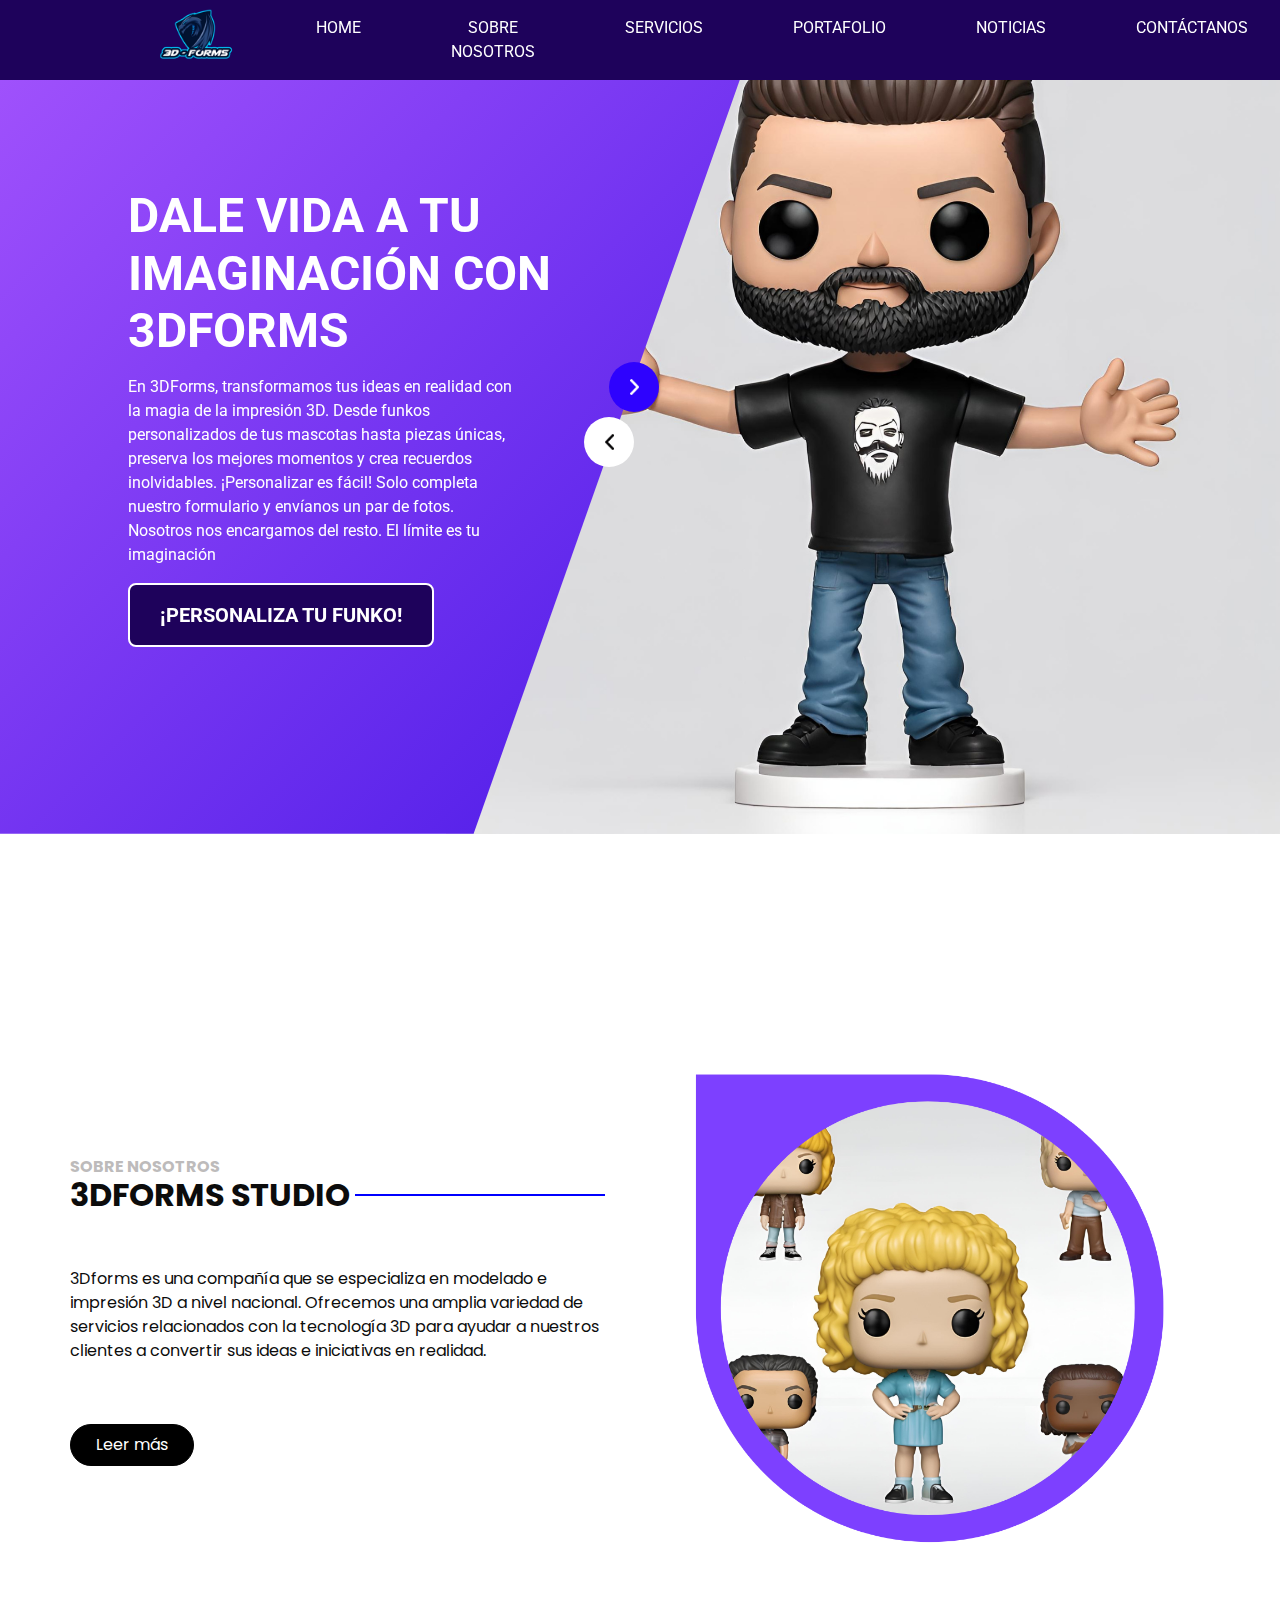
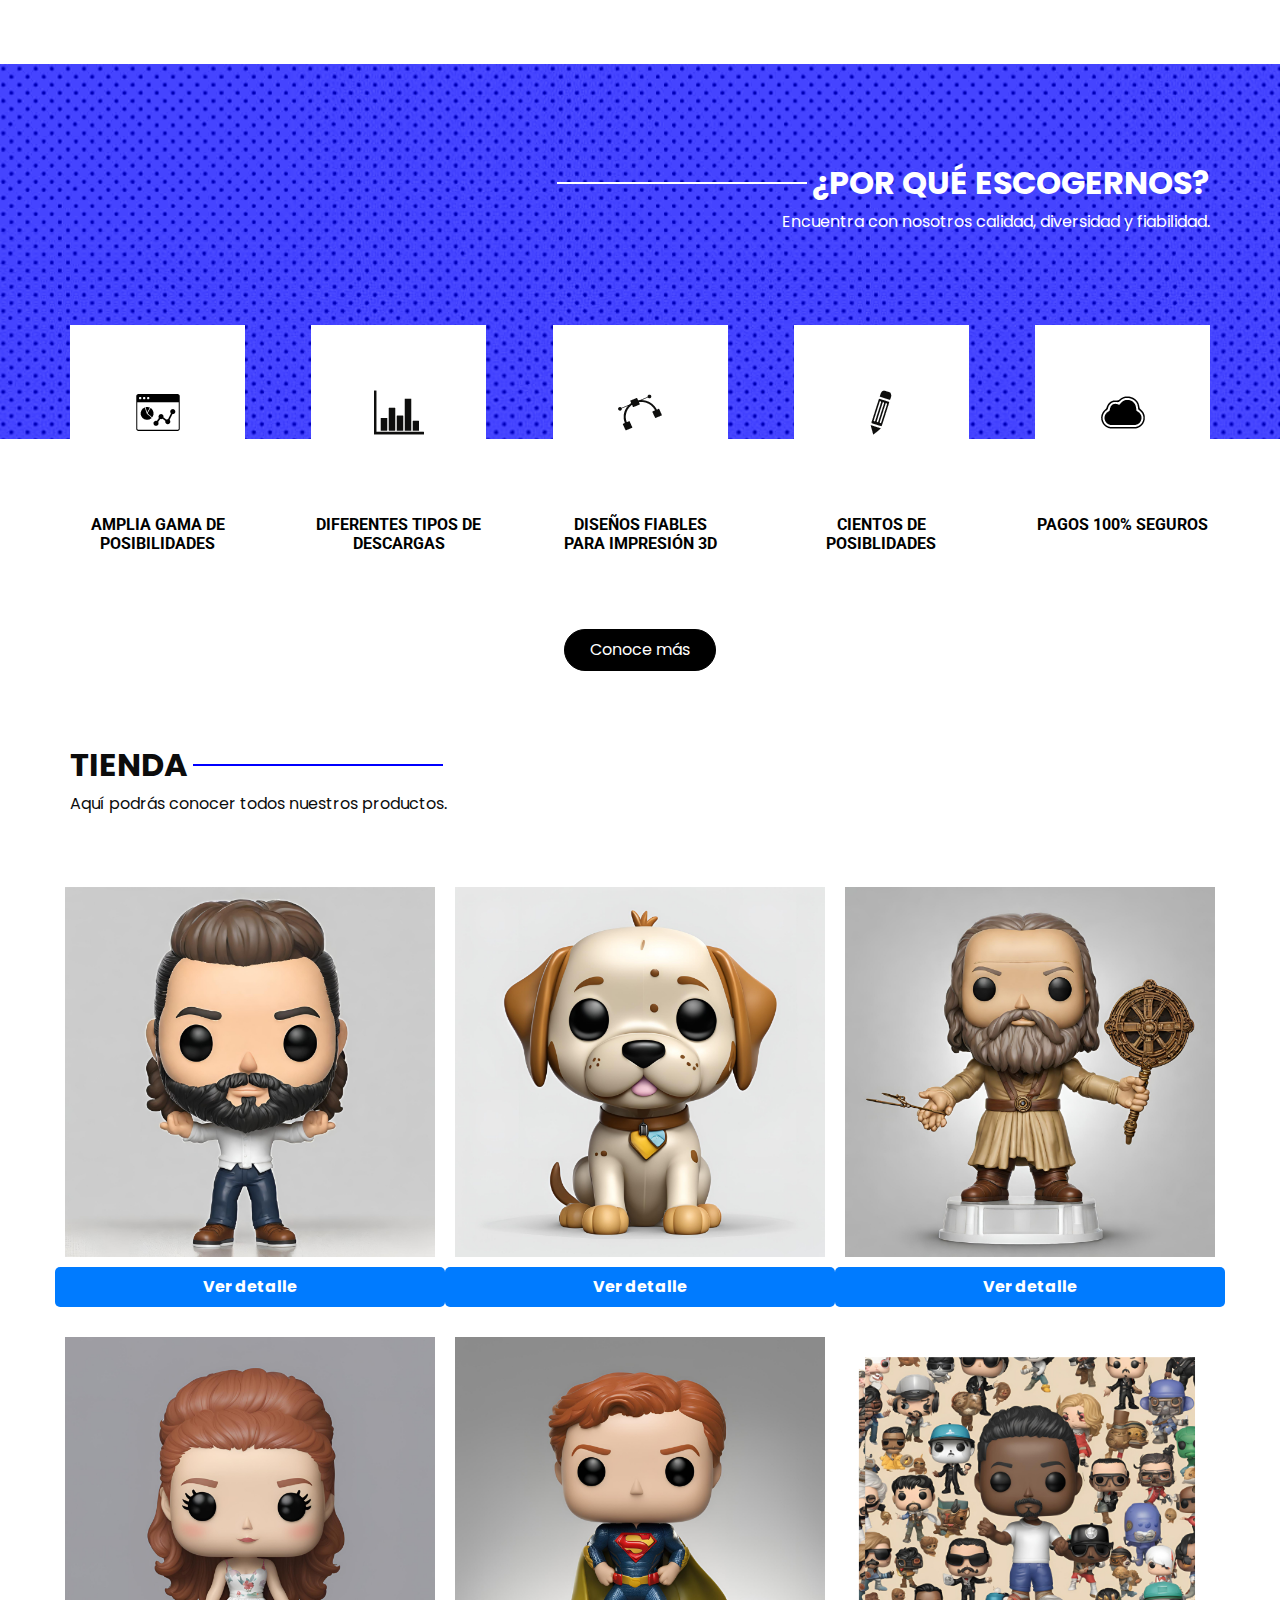
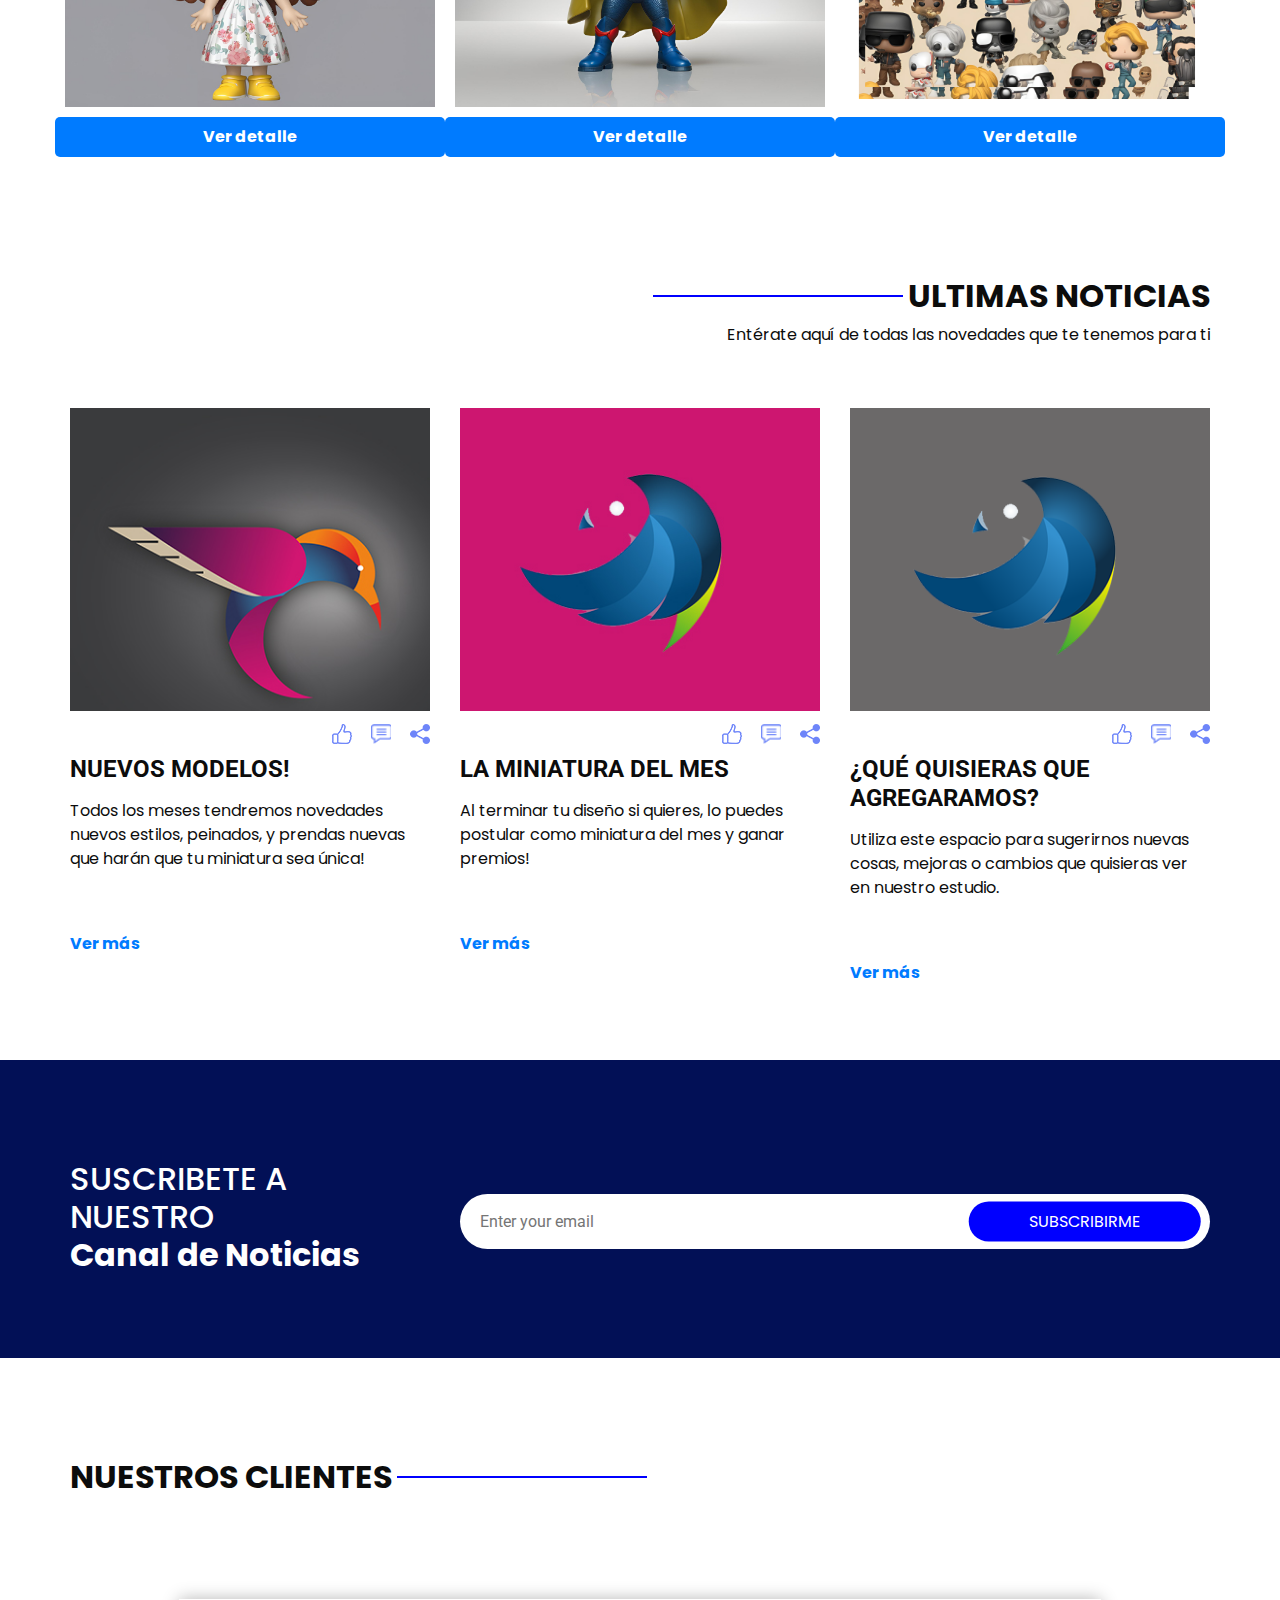
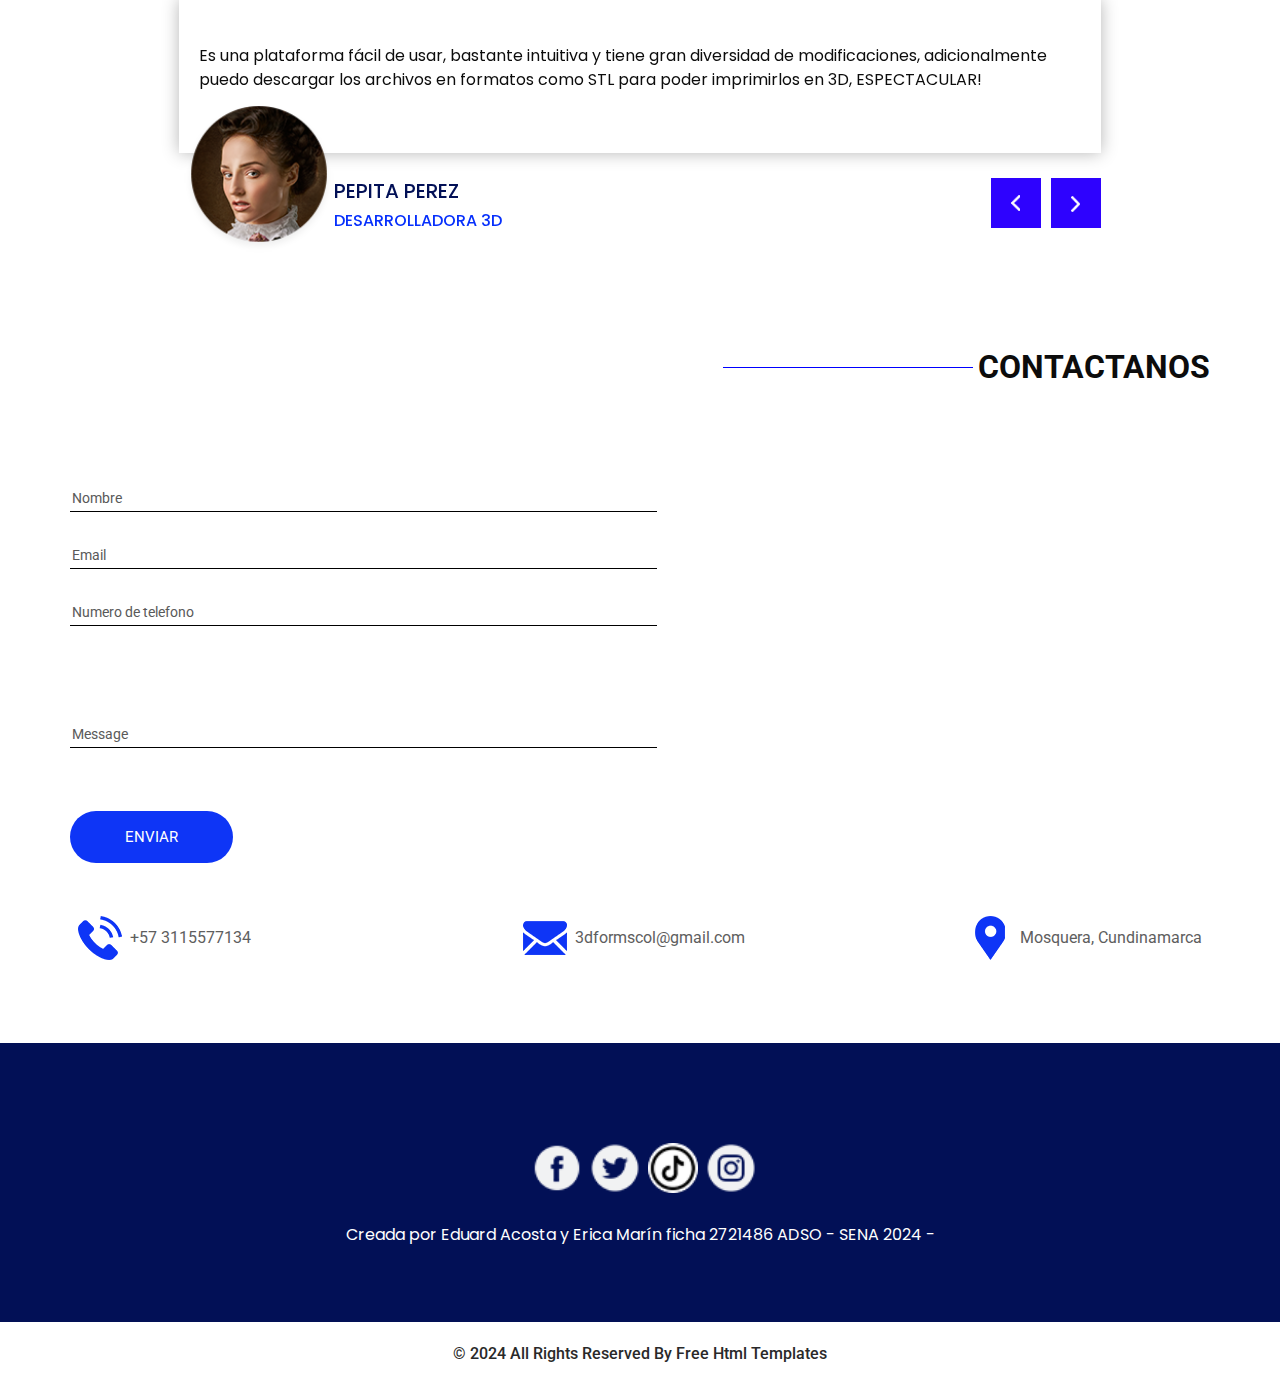
<file: index.html>
<!DOCTYPE html>
<html>

<head>
  <!-- Basic -->
  <meta charset="utf-8" />
  <meta http-equiv="X-UA-Compatible" content="IE=edge" />
  <!-- Mobile Metas -->
  <meta name="viewport" content="width=device-width, initial-scale=1, shrink-to-fit=no" />
  <!-- Site Metas -->
  <meta name="keywords" content="" />
  <meta name="description" content="" />
  <meta name="author" content="" />

  <title>ELEMENTS</title>

  <!-- slider stylesheet -->
  <link rel="stylesheet" type="text/css"
    href="https://cdnjs.cloudflare.com/ajax/libs/OwlCarousel2/2.1.3/assets/owl.carousel.min.css" />

  <!-- bootstrap core css -->
  <link rel="stylesheet" type="text/css" href="css/bootstrap.css" />

  <!-- fonts style -->
  <link href="https://fonts.googleapis.com/css?family=Poppins:400,700|Roboto:400,700&display=swap" rel="stylesheet">
  <!-- Custom styles for this template -->
  <link href="css/style.css" rel="stylesheet" />
  <!-- responsive style -->
  <link href="css/responsive.css" rel="stylesheet" />
</head>

<body>
  <div class="hero_area">
    <!-- header section strats -->
     
    <header class="header_section">
      <div class="container-fluid">
        <nav class="navbar navbar-expand-lg custom_nav-container ">
          <a class="navbar-brand" href="index.html">
            <img src="images/logo 3DFORMS.png" alt="">
            <span>
              <!-- @3DFORMS_ -->
            </span>
          </a>
          <button class="navbar-toggler" type="button" data-toggle="collapse" data-target="#navbarSupportedContent"
            aria-controls="navbarSupportedContent" aria-expanded="false" aria-label="Toggle navigation">
            <span class="navbar-toggler-icon"></span>
          </button>

          <div class="collapse navbar-collapse" id="navbarSupportedContent">
            <div class="d-flex mx-auto flex-column flex-lg-row align-items-center">
              <ul class="navbar-nav  ">
                <li class="nav-item active">
                  <a class="nav-link" href="index.html">Home <span class="sr-only">(current)</span></a>
                </li>
                <li class="nav-item">
                  <a class="nav-link" href="about.html">Sobre Nosotros </a>
                </li>
                <li class="nav-item">
                  <a class="nav-link" href="service.html">Servicios </a>
                </li>
                <li class="nav-item">
                  <a class="nav-link" href="portfolio.html"> Portafolio </a>
                </li>
                <li class="nav-item">
                  <a class="nav-link" href="news.html"> Noticias </a>
                </li>
                <li class="nav-item">
                  <a class="nav-link" href="contact.html">Contáctanos</a>
                </li>
              </ul>
            </div>
            <div class="quote_btn-container  d-flex justify-content-center">
              <a href="">
                <img src="images/call.png" alt="">
                Whatsapp: +57 313 2261027
              </a>
              <a href="">
                <span>
                  Nuestras Redes:
                </span>
                        @3dforms_
              </a>
            </div>
          </div>
        </nav>
      </div>
    </header>
    <!-- end header section -->
    <!-- slider section -->
    <section class=" slider_section position-relative">

      <div class="slider_bg-container">

      </div>
      <div class="slider-container">

        <div class="detail-box">
          <a class="carousel-control-prev" href="#carouselExampleControls" role="button" data-slide="prev">
            <span class="sr-only">Previous</span>
          </a>
          <a class="carousel-control-next" href="#carouselExampleControls" role="button" data-slide="next">
            <span class="sr-only">Next</span>
          </a>
          <h1>
            Dale Vida a Tu Imaginación con 3DForms
          </h1>
          <p>
            En 3DForms, transformamos tus ideas en realidad con la magia de la impresión 3D. Desde funkos personalizados de tus mascotas hasta piezas únicas, preserva los mejores momentos y crea recuerdos inolvidables.

            ¡Personalizar es fácil! Solo completa nuestro formulario y envíanos un par de fotos. Nosotros nos encargamos del resto.

            El límite es tu imaginación 
          </p>
          <div>
            <a class="btn-custom" href="personalizar_funko.html">¡Personaliza tu Funko!</a>
            </a>
          </div>
        </div>
        <div class="img-box">
          <div id="carouselExampleControls" class="carousel slide" data-ride="carousel">
            <div class="carousel-inner">
              <div class="carousel-item active">
                <img src="images/111.png" alt="">
              </div>
              <div class="carousel-item">
                <img src="images/222.png" alt="">
              </div>
              <div class="carousel-item">
                <img src="images/333.jpg" alt="">
              </div>
            </div>

          </div>

        </div>
      </div>

    </section>
    <!-- end slider section -->
  </div>

  <!-- about section -->
  <section class="about_section layout_padding">
    <div class="container">
      <div class="row">
        <div class="col-md-6">
          <div class="detail-box">
            <h6>
              Sobre Nosotros
            </h6>
            <div class="custom_heading-container">
              <h2>
                3DFORMS Studio
              </h2>
              <hr>
            </div>
            <p>
              3Dforms es una compañía que se especializa en modelado e impresión 3D a nivel nacional. 
              Ofrecemos una amplia variedad de servicios relacionados con la tecnología 3D para ayudar a nuestros clientes a 
              convertir sus ideas e iniciativas en realidad.
             </p>
            <div>
              <a href="">
                Leer más
              </a>
            </div>
          </div>
        </div>
        <div class="col-md-6">
          <div class="img-box">
            <img src=" images/14.png" alt="">
          </div>
        </div>
      </div>

    </div>
  </section>

  <!-- end about section -->

  <!-- service section -->

  <section class="service_section layout_padding">
    <div class="container">
      <div class="d-flex flex-column align-items-end">
        <div class="custom_heading-container">
          <hr>
          <h2>
            ¿Por Qué Escogernos?
          </h2>

        </div>
        <p>
          Encuentra con nosotros calidad, diversidad y fiabilidad.
        </p>
      </div>
    </div>
    <div class="container">
      <div class="service_container layout_padding2">
        <a href="">
          <div class="box">
            <div class="img-box">
              <img src="images/s-1.png" alt="" class="img-1">
              <img src="images/s1-blue.png" alt="" class="img-2">
            </div>
            <div class="name">
              <h6>
                Amplia Gama De Posibilidades
              </h6>
            </div>
          </div>
        </a>
        <a href="">
          <div class="box">
            <div class="img-box">
              <img src="images/s-2.png" alt="" class="img-1">
              <img src="images/s2-blue.png" alt="" class="img-2">
            </div>
            <div class="name">
              <h6>
                Diferentes tipos de descargas
              </h6>
            </div>
          </div>
        </a>
        <a href="">
          <div class="box">
            <div class="img-box">
              <img src="images/s-3.png" alt="" class="img-1">
              <img src="images/s3-blue.png" alt="" class="img-2">
            </div>
            <div class="name">
              <h6>
                DISEÑOS FIABLES PARA IMPRESIÓN 3D
              </h6>
            </div>
          </div>
        </a>
        <a href="">
          <div class="box">
            <div class="img-box">
              <img src="images/s-4.png" alt="" class="img-1">
              <img src="images/s4-blue.png" alt="" class="img-2">
            </div>
            <div class="name">
              <h6>
                CIENTOS DE POSIBLIDADES
              </h6>
            </div>
          </div>
        </a>
        <a href="">
          <div class="box">
            <div class="img-box">
              <img src="images/s-5.png" alt="" class="img-1">
              <img src="images/s5-blue.png" alt="" class="img-2">
            </div>
            <div class="name">
              <h6>
                PAGOS 100% SEGUROS
              </h6>
            </div>
          </div>
        </a>
      </div>
    </div>
    <div class="read-btn">
      <a href="">
        Conoce más
      </a>
    </div>
  </section>

  <!-- ecommerce -->


 <!-- TIENDA -->
<section class="portfolio_section">
  <div class="container">
    <div class="custom_heading-container">
      <h2>
        Tienda  
      </h2>
      <hr>
    </div>
    <p>
      Aquí podrás conocer todos nuestros productos.
    </p>
    <div class="layout_padding2-top">
      <div class="row">
        <!-- Funko 1 -->
        <div class="col-md-4">
          <div class="img-box">
            <img src="images/15.png" alt="Funko 1">
          </div>
          <a href="#portfolio" class="btn-detail">Ver detalle</a>
        </div>
        <!-- Funko 2 -->
        <div class="col-md-4">
          <div class="img-box">
            <img src="images/19.png" alt="Funko 2">
          </div>
          <a href="#portfolio" class="btn-detail">Ver detalle</a>
        </div>
        <!-- Funko 3 -->
        <div class="col-md-4">
          <div class="img-box">
            <img src="images/16.png" alt="Funko 3">
          </div>
          <a href="#portfolio" class="btn-detail">Ver detalle</a>
        </div>
        <!-- Funko 4 -->
        <div class="col-md-4">
          <div class="img-box">
            <img src="images/17.png" alt="Funko 4">
          </div>
          <a href="#portfolio" class="btn-detail">Ver detalle</a>
        </div>
        <!-- Funko 5 -->
        <div class="col-md-4">
          <div class="img-box">
            <img src="images/18.png" alt="Funko 5">
          </div>
          <a href="#portfolio" class="btn-detail">Ver detalle</a>
        </div>
        <!-- Funko 6 -->
        <div class="col-md-4">
          <div class="img-box">
            <img src="images/12.png" alt="Funko 6">
          </div>
          <a href="#portfolio" class="btn-detail">Ver detalle</a>
        </div>
      </div>
    </div>
  </div>
</section>
<!-- fin tienda visual -->

<!-- Portafolio -->
<section id="portfolio">
  <!-- Contenido de la sección Portafolio aquí -->
</section>

  <!-- news section -->

  <section class="news_section layout_padding">
    <div class="container">
      <div class="d-flex flex-column align-items-end">
        <div class="custom_heading-container">
          <hr>
          <h2>
            Ultimas Noticias
          </h2>

        </div>
        <p>
          Entérate aquí de todas las novedades que te tenemos para ti
        </p>
      </div>
      <div class="row">
        <div class="col-md-4">
          <div class="box">
            <div class="img-box">
              <img src="images/n-1.jpg" alt="">
            </div>
            <div class="action-box">
              <div class="action">
                <a href="">
                  <img src="images/like.png" alt="">
                </a>
                <a href="">
                  <img src="images/comment.png" alt="">
                </a>
                <a href="">
                  <img src="images/share.png" alt="">
                </a>
              </div>
            </div>
            <div class="detail-box">
              <h4>
                Nuevos Modelos!
              </h4>
              <p>
                Todos los meses tendremos novedades nuevos estilos, peinados, y prendas nuevas que harán que tu miniatura sea única!
              </p>
              <div>
                <a href="">
                  Ver más 
                </a>
              </div>
            </div>
          </div>
        </div>
        <div class="col-md-4">
          <div class="box">
            <div class="img-box">
              <img src="images/n-2.jpg" alt="">
            </div>
            <div class="action-box">
              <div class="action">
                <a href="">
                  <img src="images/like.png" alt="">
                </a>
                <a href="">
                  <img src="images/comment.png" alt="">
                </a>
                <a href="">
                  <img src="images/share.png" alt="">
                </a>
              </div>
            </div>
            <div class="detail-box">
              <h4>
                La miniatura del mes
              </h4>
              <p>
                Al terminar tu diseño si quieres, lo puedes postular como miniatura del mes y ganar premios!
              </p>
              <div>
                <a href="">
                  Ver más 
                </a>
              </div>
            </div>
          </div>
        </div>
        <div class="col-md-4">
          <div class="box">
            <div class="img-box">
              <img src="images/n-3.png" alt="">
            </div>
            <div class="action-box">
              <div class="action">
                <a href="">
                  <img src="images/like.png" alt="">
                </a>
                <a href="">
                  <img src="images/comment.png" alt="">
                </a>
                <a href="">
                  <img src="images/share.png" alt="">
                </a>
              </div>
            </div>
            <div class="detail-box">
              <h4>
                ¿Qué quisieras que agregaramos?
              </h4>
              <p>
                Utiliza este espacio para sugerirnos nuevas cosas, mejoras o cambios que quisieras ver en nuestro estudio.
              </p>
              <div>
                <a href="">
                  Ver más 
                </a>
              </div>
            </div>
          </div>
        </div>
      </div>
    </div>
  </section>

  <!-- end news section -->

  <!-- subscribe section -->

  <section class="subscribe_section layout_padding">
    <div class="container">
      <div class="row">
        <div class="col-md-4">
          <h2>
            Suscribete a nuestro <br>
            <span>
              Canal de Noticias
            </span>
          </h2>
        </div>
        <div class="col-md-8">
          <form action="">
            <input type="text" placeholder="Enter your email">
            <button>
              Subscribirme
            </button>
          </form>
        </div>
      </div>
    </div>
  </section>

  <!-- end subscribe section -->

  <!-- client section -->

  <section class="client_section layout_padding">
    <div class="container">
      <div class="custom_heading-container">
        <h2>
          Nuestros clientes
        </h2>
        <hr>
      </div>
      <div class="client_container layout_padding-top">
        <div id="carouselExample2Controls" class="carousel slide" data-ride="carousel">
          <div class="carousel-inner">
            <div class="carousel-item active">
              <div class="box">
                <div class="detail-box">
                  <p>
                    Es una plataforma fácil de usar, bastante intuitiva y tiene gran diversidad de modificaciones, adicionalmente puedo descargar los archivos en formatos
                    como STL para poder imprimirlos en 3D, ESPECTACULAR!
                  </p>
                </div>
                <div class="client-id">
                  <div class="img-box">
                    <img src="images/client.png" alt="">
                  </div>
                  <div class="name">
                    <h5>
                      Pepita perez
                    </h5>
                    <h6>
                      Desarrolladora 3D
                    </h6>
                  </div>
                </div>
              </div>
            </div>
            <div class="carousel-item">
              <div class="box">
                <div class="detail-box">
                  <p>
                    es espectacular, y tiene diferentes métodos de pago y bastante seguros, desde cualquier lugar del mundo puedo acceder a este contenido.
                  </p>
                </div>
                <div class="client-id">
                  <div class="img-box">
                    <img src="images/client.png" alt="">
                  </div>
                  <div class="name">
                    <h5>
                      Gumercindo Perez
                    </h5>
                    <h6>
                      Modelador 3D
                    </h6>
                  </div>
                </div>
              </div>
            </div>
            <div class="carousel-item">
              <div class="box">
                <div class="detail-box">
                  <p>
                   Tiene una plataforma fácil de usar, no puedo parar de crear diseños, los quiero todos!
                  </p>
                </div>
                <div class="client-id">
                  <div class="img-box">
                    <img src="images/client.png" alt="">
                  </div>
                  <div class="name">
                    <h5>
                      Tales de Mileto
                    </h5>
                    <h6>
                      Filosofo
                    </h6>
                  </div>
                </div>
              </div>
            </div>
          </div>
          <a class="carousel-control-prev" href="#carouselExample2Controls" role="button" data-slide="prev">
            <span class="sr-only">Previous</span>
          </a>
          <a class="carousel-control-next" href="#carouselExample2Controls" role="button" data-slide="next">
            <span class="sr-only">Next</span>
          </a>
        </div>

      </div>
    </div>
  </section>
  <!-- end client section -->

  <!-- contact section -->

  <section class="contact_section layout_padding-bottom">
    <div class="container">
      <div class="d-flex flex-column align-items-end">
        <div class="custom_heading-container">
          <hr>
          <h2>
            Contactanos
          </h2>
        </div>
      </div>
      <div class="layout_padding-top layout_padding2-bottom">
        <div class="row">
          <div class="col-md-7">
            <form action="">
              <div class="contact_form-container">
                <div>
                  <div>
                    <input type="text" placeholder="Nombre"> 
                  </div>
                  <div>
                    <input type="email" placeholder="Email">
                  </div>
                  <div>
                    <input type="text" placeholder="Numero de telefono"> 
                  </div>
                  <div class="">
                    <input type="text" placeholder="Message" class="message_input">
                  </div>
                  <div class="mt-5">
                    <button type="submit">
                      Enviar
                    </button>
                  </div>
                </div>

              </div>

            </form>
          </div>
          <div class="col-md-5">
            <div class="map-box">
              <div id="map">
                <div class="map-responsive">
                  <iframe
                    src="https://www.google.com/maps/embed/v1/place?key=AIzaSyA0s1a7phLN0iaD6-UE7m4qP-z21pH0eSc&q=Eiffel+Tower+Paris+France"
                    width="600" height="300" frameborder="0" style="border:0; width: 100%;" allowfullscreen></iframe>
                </div>
              </div>
            </div>
          </div>
        </div>
      </div>
      <div class="contact_items">

        <a href="">
          <div class="item ">
            <div class="img-box box-2">

            </div>
            <div class="detail-box">
              <p>
                +57 3115577134
              </p>
            </div>
          </div>
        </a>
        <a href="">
          <div class="item ">
            <div class="img-box box-3">

            </div>
            <div class="detail-box">
              <p>
                3dformscol@gmail.com
              </p>
            </div>
          </div>
        </a>
        <a href="">
          <div class="item ">
            <div class="img-box box-1">

            </div>
            <div class="detail-box">
              <p>
                Mosquera, Cundinamarca
              </p>
            </div>
          </div>
        </a>
      </div>
    </div>
  </section>


  <!-- end contact section -->

  <!-- info section -->
  <section class="info_section layout_padding">
    <div class="container">
      <div class="info_social">
        <div>
          <a href="">
            <img src="images/fb.png" alt="">
          </a>
        </div>
        <div>
          <a href="">
            <img src="images/twitter.png" alt="">
          </a>
        </div>
        <div>
          <a href="">
            <img src="images/tikitoko2.png" alt="">
          </a>
        </div>
        <div>
          <a href="">
            <img src="images/insta.png" alt="">
          </a>
        </div>
      </div>
      <div>
        <p>
          Creada por Eduard Acosta y Erica Marín  ficha 2721486 ADSO - SENA 2024 - 
        </p>
      </div>
    </div>
  </section>

  <!-- end info_section -->

  <!-- footer section -->
  <section class="container-fluid footer_section">
    <p>
      &copy; 2024 All Rights Reserved By
      <a href="https://html.design/">Free Html Templates</a>
    </p>
  </section>
  <!-- footer section -->

  <script type="text/javascript" src="js/jquery-3.4.1.min.js"></script>
  <script type="text/javascript" src="js/bootstrap.js"></script>
  <script type="text/javascript" src="js/boton.js"></script>
  <script>
    const header = document.querySelector('.header_section');

    // Función para activar el efecto de header
    function checkScroll() {
        if (window.scrollY > 10) { // Usamos 10px como valor mínimo para páginas cortas
            header.classList.add('scrolled');
        } else {
            header.classList.remove('scrolled');
        }
    }

    // Verificar scroll al cargar la página
    window.addEventListener('load', checkScroll);
    // Verificar scroll al hacer scroll
    window.addEventListener('scroll', checkScroll);
</script>



</body>
</body>

</html>
</file>
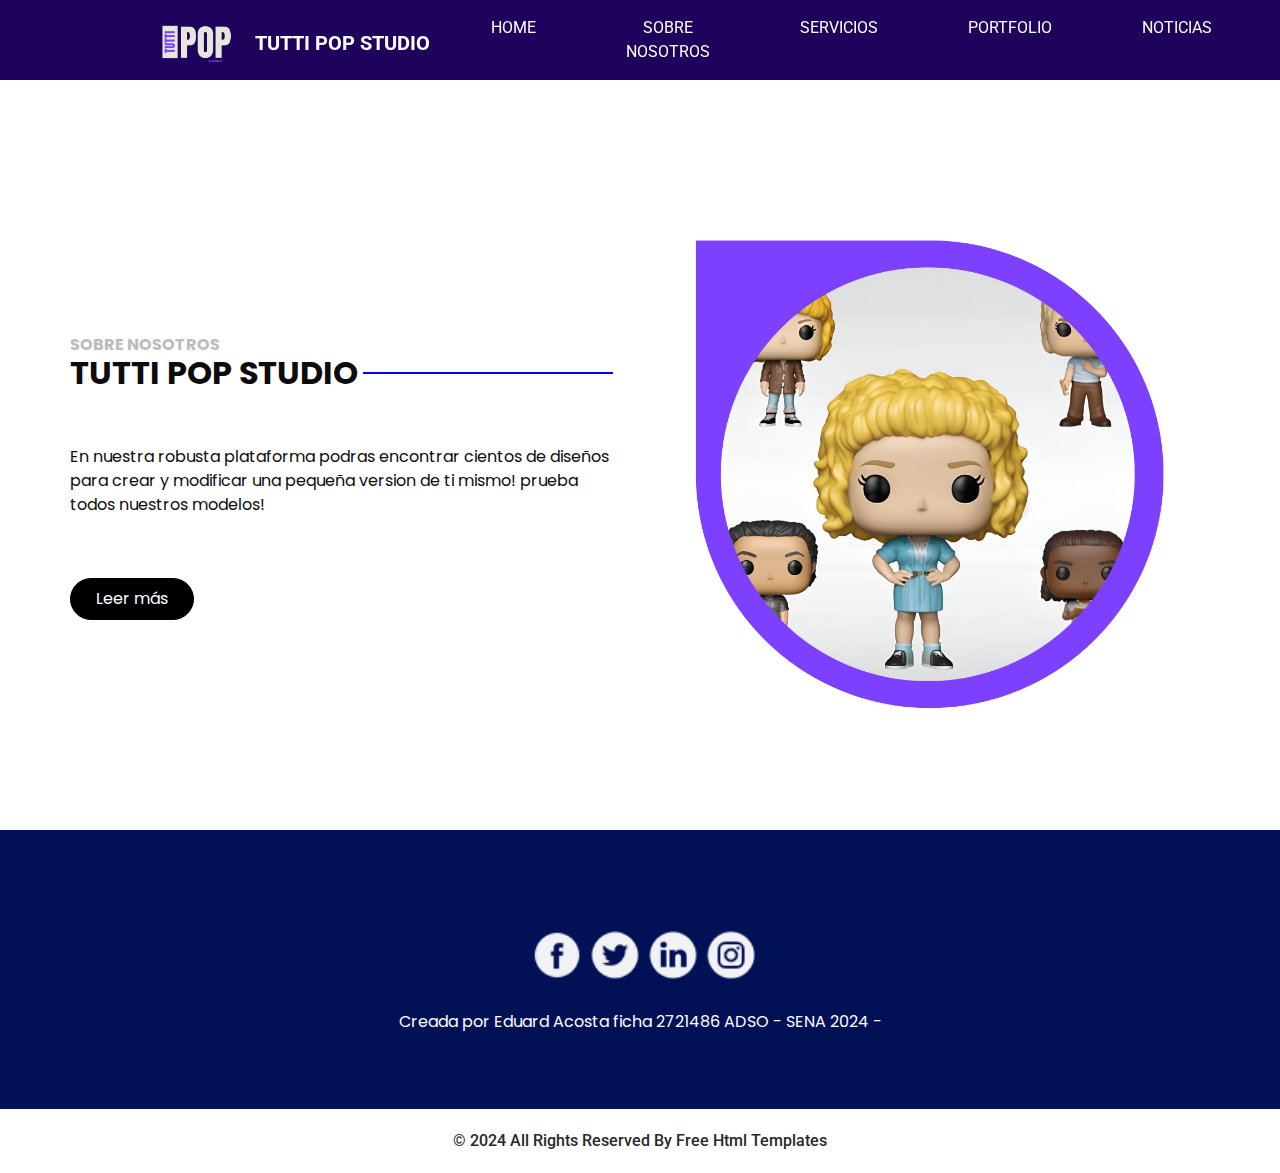
<file: about.html>
<!DOCTYPE html>
<html>

<head>
  <!-- Basic -->
  <meta charset="utf-8" />
  <meta http-equiv="X-UA-Compatible" content="IE=edge" />
  <!-- Mobile Metas -->
  <meta name="viewport" content="width=device-width, initial-scale=1, shrink-to-fit=no" />
  <!-- Site Metas -->
  <meta name="keywords" content="" />
  <meta name="description" content="" />
  <meta name="author" content="" />

  <title>Sobre nosotros</title>

  <!-- slider stylesheet -->
  <link rel="stylesheet" type="text/css"
    href="https://cdnjs.cloudflare.com/ajax/libs/OwlCarousel2/2.1.3/assets/owl.carousel.min.css" />

  <!-- bootstrap core css -->
  <link rel="stylesheet" type="text/css" href="css/bootstrap.css" />

  <!-- fonts style -->
  <link href="https://fonts.googleapis.com/css?family=Poppins:400,700|Roboto:400,700&display=swap" rel="stylesheet">
  <!-- Custom styles for this template -->
  <link href="css/style.css" rel="stylesheet" />
  <!-- responsive style -->
  <link href="css/responsive.css" rel="stylesheet" />
</head>

<body class="sub_page">
  <div class="hero_area">
    <!-- header section strats -->
    <header class="header_section">
      <div class="container-fluid">
        <nav class="navbar navbar-expand-lg custom_nav-container ">
          <a class="navbar-brand" href="index.html">
            <img src="images/loggrande.png" alt="">
            <span>
              Tutti Pop Studio
            </span>
          </a>
          <button class="navbar-toggler" type="button" data-toggle="collapse" data-target="#navbarSupportedContent"
            aria-controls="navbarSupportedContent" aria-expanded="false" aria-label="Toggle navigation">
            <span class="navbar-toggler-icon"></span>
          </button>

          <div class="collapse navbar-collapse" id="navbarSupportedContent">
            <div class="d-flex mx-auto flex-column flex-lg-row align-items-center">
              <ul class="navbar-nav  ">
                <li class="nav-item active">
                  <a class="nav-link" href="index.html">Home <span class="sr-only">(current)</span></a>
                </li>
                <li class="nav-item">
                  <a class="nav-link" href="about.html">Sobre Nosotros</a>
                </li>
                <li class="nav-item">
                  <a class="nav-link" href="service.html">Servicios </a>
                </li>
                <li class="nav-item">
                  <a class="nav-link" href="portfolio.html"> Portfolio</a>
                </li>
                <li class="nav-item">
                  <a class="nav-link" href="news.html"> Noticias </a>
                </li>
                <li class="nav-item">
                  <a class="nav-link" href="contact.html">Contáctanos</a>
                </li>
              </ul>
            </div>
            <div class="quote_btn-container  d-flex justify-content-center">
              <a href="">
                <img src="images/call.png" alt="">
                Whatsapp: +573115577134
              </a>
              <a href="">
                <span>
                  Nuestras Redes:
                </span>
                @3dforms_
              </a>
            </div>
          </div>
        </nav>
      </div>
    </header>
    <!-- end header section -->
  </div>

  <!-- about section -->
  <section class="about_section layout_padding">
    <div class="container">
      <div class="row">
        <div class="col-md-6">
          <div class="detail-box">
            <h6>
              Sobre Nosotros 
            </h6>
            <div class="custom_heading-container">
              <h2>
                Tutti Pop Studio
              </h2>
              <hr>
            </div>
            <p>
              En nuestra robusta plataforma podras encontrar cientos de diseños para 
              crear y modificar una pequeña version de ti mismo! prueba todos nuestros modelos!
            </p>
            <div>
              <a href="">
                Leer más
              </a>
            </div>
          </div>
        </div>
        <div class="col-md-6">
          <div class="img-box">
            <img src="images/14.png" alt="">
          </div>
        </div>
      </div>

    </div>
  </section>
  <!-- end about section -->


  <!-- info section -->
  <section class="info_section layout_padding">
    <div class="container">
      <div class="info_social">
        <div>
          <a href="">
            <img src="images/fb.png" alt="">
          </a>
        </div>
        <div>
          <a href="">
            <img src="images/twitter.png" alt="">
          </a>
        </div>
        <div>
          <a href="">
            <img src="images/linkedin.png" alt="">
          </a>
        </div>
        <div>
          <a href="">
            <img src="images/insta.png" alt="">
          </a>
        </div>
      </div>
      <div>
        <p>
          Creada por Eduard Acosta ficha 2721486 ADSO - SENA 2024 -
      </div>
    </div>
  </section>

  <!-- end info_section -->

  <!-- footer section -->
  <section class="container-fluid footer_section">
    <p>
      &copy; 2024 All Rights Reserved By
      <a href="https://html.design/">Free Html Templates</a>
    </p>
  </section>
  <!-- footer section -->

  <script type="text/javascript" src="js/jquery-3.4.1.min.js"></script>
  <script type="text/javascript" src="js/bootstrap.js"></script>

</body>
</body>

</html>
</file>
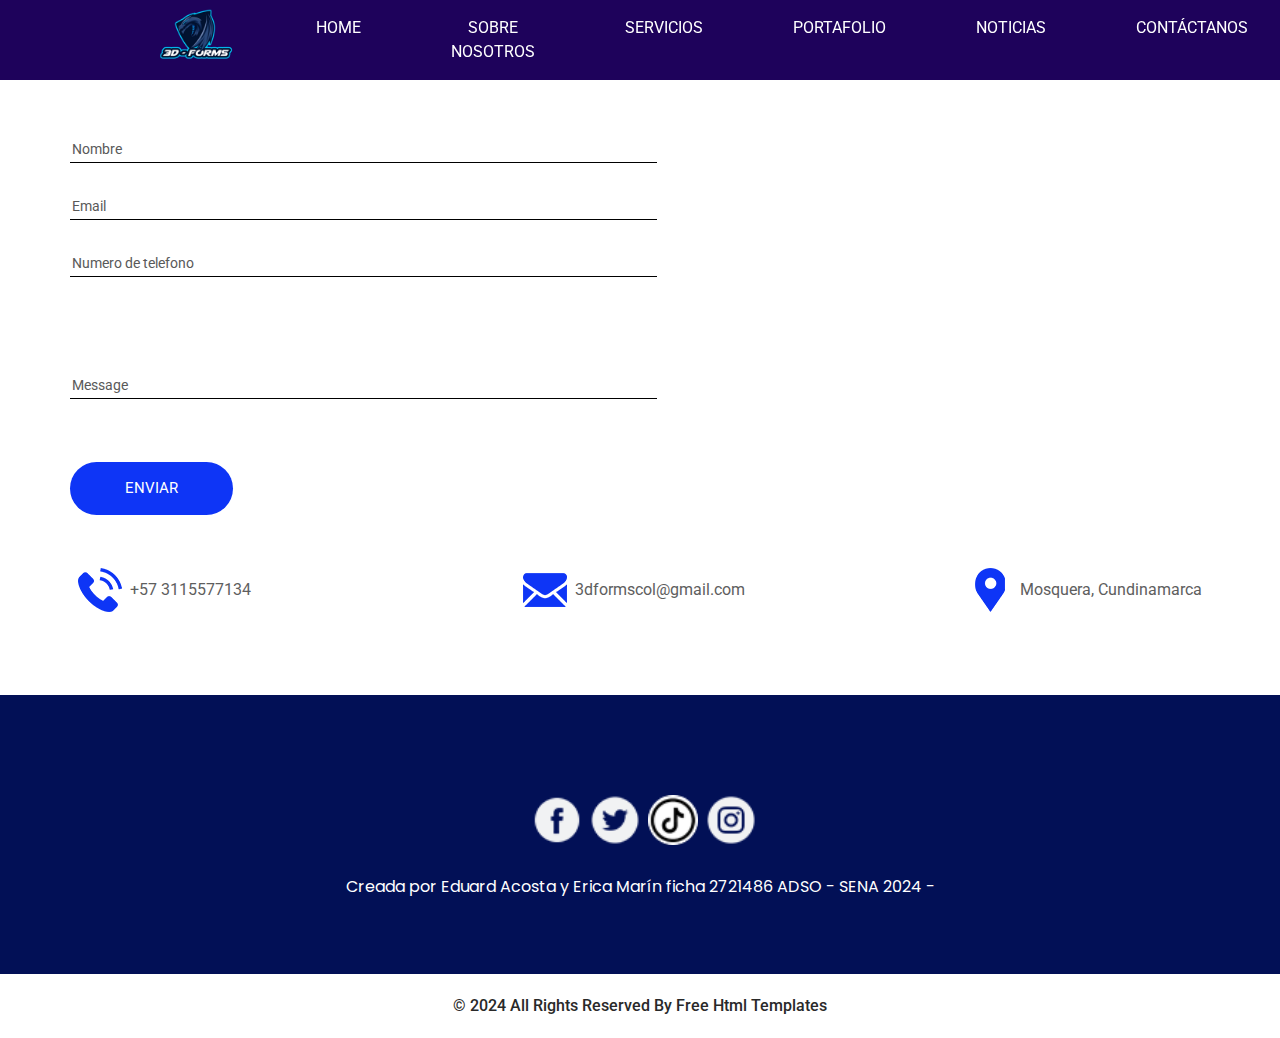
<file: contact.html>
<!DOCTYPE html>
<html>


<head>
  <!-- Basic -->
  <meta charset="utf-8" />
  <meta http-equiv="X-UA-Compatible" content="IE=edge" />
  <!-- Mobile Metas -->
  <meta name="viewport" content="width=device-width, initial-scale=1, shrink-to-fit=no" />
  <!-- Site Metas -->
  <meta name="keywords" content="" />
  <meta name="description" content="" />
  <meta name="author" content="" />

  <title>ELEMENTS</title>

  <!-- slider stylesheet -->
  <link rel="stylesheet" type="text/css"
    href="https://cdnjs.cloudflare.com/ajax/libs/OwlCarousel2/2.1.3/assets/owl.carousel.min.css" />

  <!-- bootstrap core css -->
  <link rel="stylesheet" type="text/css" href="css/bootstrap.css" />

  <!-- fonts style -->
  <link href="https://fonts.googleapis.com/css?family=Poppins:400,700|Roboto:400,700&display=swap" rel="stylesheet">
  <!-- Custom styles for this template -->
  <link href="css/style.css" rel="stylesheet" />
  <!-- responsive style -->
  <link href="css/responsive.css" rel="stylesheet" />
</head>

<body>
  <div class="hero_area">
    <!-- header section strats -->
    <header class="header_section">
      <div class="container-fluid">
        <nav class="navbar navbar-expand-lg custom_nav-container ">
          <a class="navbar-brand" href="index.html">
            <img src="images/logo 3DFORMS.png" alt="">
            <span>
              <!-- @3DFORMS_ -->
            </span>
          </a>
          <button class="navbar-toggler" type="button" data-toggle="collapse" data-target="#navbarSupportedContent"
            aria-controls="navbarSupportedContent" aria-expanded="false" aria-label="Toggle navigation">
            <span class="navbar-toggler-icon"></span>
          </button>

          <div class="collapse navbar-collapse" id="navbarSupportedContent">
            <div class="d-flex mx-auto flex-column flex-lg-row align-items-center">
              <ul class="navbar-nav  ">
                <li class="nav-item active">
                  <a class="nav-link" href="index.html">Home <span class="sr-only">(current)</span></a>
                </li>
                <li class="nav-item">
                  <a class="nav-link" href="about.html">Sobre Nosotros </a>
                </li>
                <li class="nav-item">
                  <a class="nav-link" href="service.html">Servicios </a>
                </li>
                <li class="nav-item">
                  <a class="nav-link" href="portfolio.html"> Portafolio</a>
                </li>
                <li class="nav-item">
                  <a class="nav-link" href="news.html"> Noticias </a>
                </li>
                <li class="nav-item">
                  <a class="nav-link" href="contact.html">Contáctanos</a>
                </li>
              </ul>
            </div>
            <div class="quote_btn-container  d-flex justify-content-center">
              <a href="">
                <img src="images/call.png" alt="">
                Whatsapp: +57 313 2261027
              </a>
              <a href="">
                <span>
                  Nuestras Redes:
                </span>
                        @3dforms_
              </a>
            </div>
          </div>
        </nav>
      </div>
    </header>
    <!-- end header section -->
  </div>

  <!-- contact section -->

  <section class="contact_section layout_padding-bottom">
    <div class="container">
      <div class="d-flex flex-column align-items-end">
        <div class="custom_heading-container">
          <hr>
          <h2>
            Contactanos
          </h2>
        </div>
      </div>
      <div class="layout_padding-top layout_padding2-bottom">
        <div class="row">
          <div class="col-md-7">
            <form action="">
              <div class="contact_form-container">
                <div>
                  <div>
                    <input type="text" placeholder="Nombre"> 
                  </div>
                  <div>
                    <input type="email" placeholder="Email">
                  </div>
                  <div>
                    <input type="text" placeholder="Numero de telefono"> 
                  </div>
                  <div class="">
                    <input type="text" placeholder="Message" class="message_input">
                  </div>
                  <div class="mt-5">
                    <button type="submit">
                      Enviar
                    </button>
                  </div>
                </div>

              </div>

            </form>
          </div>
          <div class="col-md-5">
            <div class="map-box">
              <div id="map">
                <div class="map-responsive">
                  <iframe
                    src="https://www.google.com/maps/embed/v1/place?key=AIzaSyA0s1a7phLN0iaD6-UE7m4qP-z21pH0eSc&q=Eiffel+Tower+Paris+France"
                    width="600" height="300" frameborder="0" style="border:0; width: 100%;" allowfullscreen></iframe>
                </div>
              </div>
            </div>
          </div>
        </div>
      </div>
      <div class="contact_items">

        <a href="">
          <div class="item ">
            <div class="img-box box-2">

            </div>
            <div class="detail-box">
              <p>
                +57 3115577134
              </p>
            </div>
          </div>
        </a>
        <a href="">
          <div class="item ">
            <div class="img-box box-3">

            </div>
            <div class="detail-box">
              <p>
                3dformscol@gmail.com
              </p>
            </div>
          </div>
        </a>
        <a href="">
          <div class="item ">
            <div class="img-box box-1">

            </div>
            <div class="detail-box">
              <p>
                Mosquera, Cundinamarca
              </p>
            </div>
          </div>
        </a>
      </div>
    </div>
  </section>


  <!-- end contact section -->

  <!-- info section -->
  <section class="info_section layout_padding">
    <div class="container">
      <div class="info_social">
        <div>
          <a href="">
            <img src="images/fb.png" alt="">
          </a>
        </div>
        <div>
          <a href="">
            <img src="images/twitter.png" alt="">
          </a>
        </div>
        <div>
          <a href="">
            <img src="images/tikitoko2.png" alt="">
          </a>
        </div>
        <div>
          <a href="">
            <img src="images/insta.png" alt="">
          </a>
        </div>
      </div>
      <div>
        <p>
          Creada por Eduard Acosta y Erica Marín  ficha 2721486 ADSO - SENA 2024 - 
        </p>
      </div>
    </div>
  </section>

  <!-- end info_section -->

  <!-- footer section -->
  <section class="container-fluid footer_section">
    <p>
      &copy; 2024 All Rights Reserved By
      <a href="https://html.design/">Free Html Templates</a>
    </p>
  </section>
  <!-- footer section -->

  <script type="text/javascript" src="js/jquery-3.4.1.min.js"></script>
  <script type="text/javascript" src="js/bootstrap.js"></script>
  <script>
    const header = document.querySelector('.header_section');

    // Función para activar el efecto de header
    function checkScroll() {
        if (window.scrollY > 10) { // Usamos 10px como valor mínimo para páginas cortas
            header.classList.add('scrolled');
        } else {
            header.classList.remove('scrolled');
        }
    }

    // Verificar scroll al cargar la página
    window.addEventListener('load', checkScroll);
    // Verificar scroll al hacer scroll
    window.addEventListener('scroll', checkScroll);
</script>




</body>
</body>

</html>
</file>
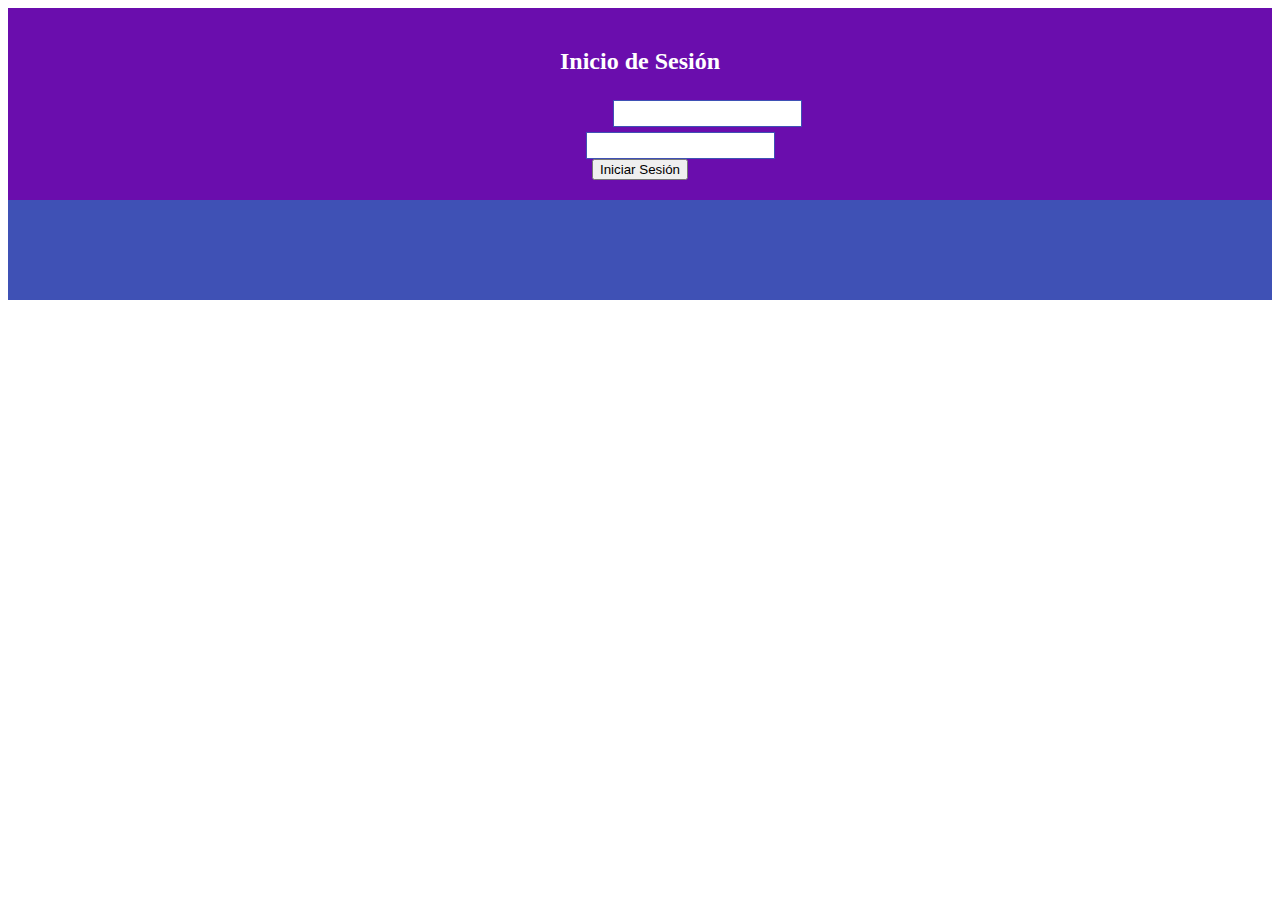
<file: Loggin con css.html>
<!DOCTYPE html>
<html>

<head>
  <!-- Basic -->
  <meta charset="utf-8" />
  <meta http-equiv="X-UA-Compatible" content="IE=edge" />
  <!-- Mobile Metas -->
  <meta name="viewport" content="width=device-width, initial-scale=1, shrink-to-fit=no" />
  <!-- Site Metas -->
  <meta name="keywords" content="" />
  <meta name="description" content="" />
  <meta name="author" content="" />

  <title>ELEMENTS</title>

  <!-- slider stylesheet -->
  <link rel="stylesheet" type="text/css"
    href="https://cdnjs.cloudflare.com/ajax/libs/OwlCarousel2/2.1.3/assets/owl.carousel.min.css" />

  <!-- Custom CSS -->
  <style>
    body {
      background-color: #ffffff; /* Blanco */
      color: #333333; /* Texto oscuro */
    }

    .login_page {
      background-color: #6a0dad; /* Púrpura */
      color: #ffffff; /* Blanco */
      text-align: center;
      padding: 20px;
    }

    .login_form {
      margin: 0 auto;
      width: 50%;
    }

    .form-group label {
      color: #6a0dad; /* Púrpura */
    }

    .form-group input {
      border: 1px solid #3f51b5; /* Azul */
      padding: 5px;
      margin-top: 5px;
    }

    .form-group button {
      background-color: #3f51b5; /* Azul */
      color: #ffffff; /* Blanco */
      padding: 10px 20px;
      border: none;
      cursor: pointer;
      margin-top: 10px;
    }

    .hero_area {
      background-color: #3f51b5; /* Azul */
      color: #ffffff; /* Blanco */
      text-align: center;
      padding: 50px;
    }
  </style>
</head>

<body>
  <!-- Login Page -->
  <div class="login_page">
    <div class="login_form">
      <h2>Inicio de Sesión</h2>
      <form action="/login" method="post">
        <div class="form-group">
          <label for="username">Nombre de Usuario:</label>
          <input type="text" id="username" name="username" required>
        </div>
        <div class="form-group">
          <label for="password">Contraseña:</label>
          <input type="password" id="password" name="password" required>
        </div>
        <button type="submit">Iniciar Sesión</button>
      </form>
    </div>
  </div>
  <!-- End Login Page -->

  <!-- Existing Content -->
  <div class="hero_area">
    <!-- header section starts -->
    <!-- Rest of the existing content goes here -->
  </div>

  <!-- JavaScript -->
  <script type="text/javascript" src="js/jquery-3.4.1.min.js"></script>
  <script type="text/javascript" src="js/bootstrap.js"></script>
</body>

</html>
</file>
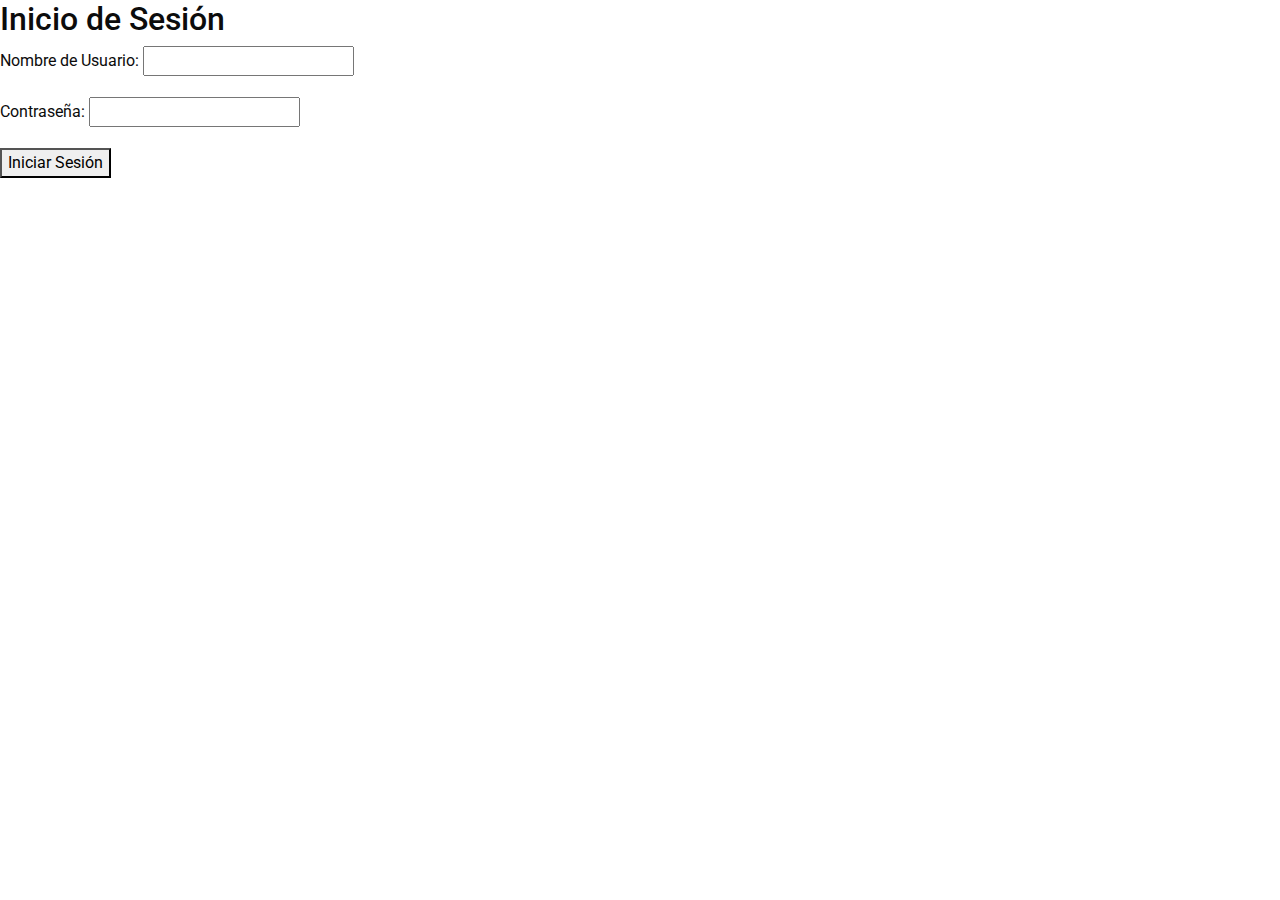
<file: Loggin.html>
<!DOCTYPE html>
<html>

<head>
  <!-- Basic -->
  <meta charset="utf-8" />
  <meta http-equiv="X-UA-Compatible" content="IE=edge" />
  <!-- Mobile Metas -->
  <meta name="viewport" content="width=device-width, initial-scale=1, shrink-to-fit=no" />
  <!-- Site Metas -->
  <meta name="keywords" content="" />
  <meta name="description" content="" />
  <meta name="author" content="" />

  <title>ELEMENTS</title>

  <!-- slider stylesheet -->
  <link rel="stylesheet" type="text/css"
    href="https://cdnjs.cloudflare.com/ajax/libs/OwlCarousel2/2.1.3/assets/owl.carousel.min.css" />

  <!-- bootstrap core css -->
  <link rel="stylesheet" type="text/css" href="css/bootstrap.css" />

  <!-- fonts style -->
  <link href="https://fonts.googleapis.com/css?family=Poppins:400,700|Roboto:400,700&display=swap" rel="stylesheet">
  <!-- Custom styles for this template -->
  <link href="css/style.css" rel="stylesheet" />
  <!-- responsive style -->
  <link href="css/responsive.css" rel="stylesheet" />
</head>

<body>
  <!-- Login Page -->
  <div class="login_page">
    <div class="login_form">
      <h2>Inicio de Sesión</h2>
      <form action="/login" method="post">
        <div class="form-group">
          <label for="username">Nombre de Usuario:</label>
          <input type="text" id="username" name="username" required>
        </div>
        <div class="form-group">
          <label for="password">Contraseña:</label>
          <input type="password" id="password" name="password" required>
        </div>
        <button type="submit">Iniciar Sesión</button>
      </form>
    </div>
  </div>
  <!-- End Login Page -->

  <!-- Existing Content -->
  <div class="hero_area">
    <!-- header section starts -->
    <!-- Rest of the existing content goes here -->
  </div>

  <!-- JavaScript -->
  <script type="text/javascript" src="js/jquery-3.4.1.min.js"></script>
  <script type="text/javascript" src="js/bootstrap.js"></script>
</body>

</html>
</file>
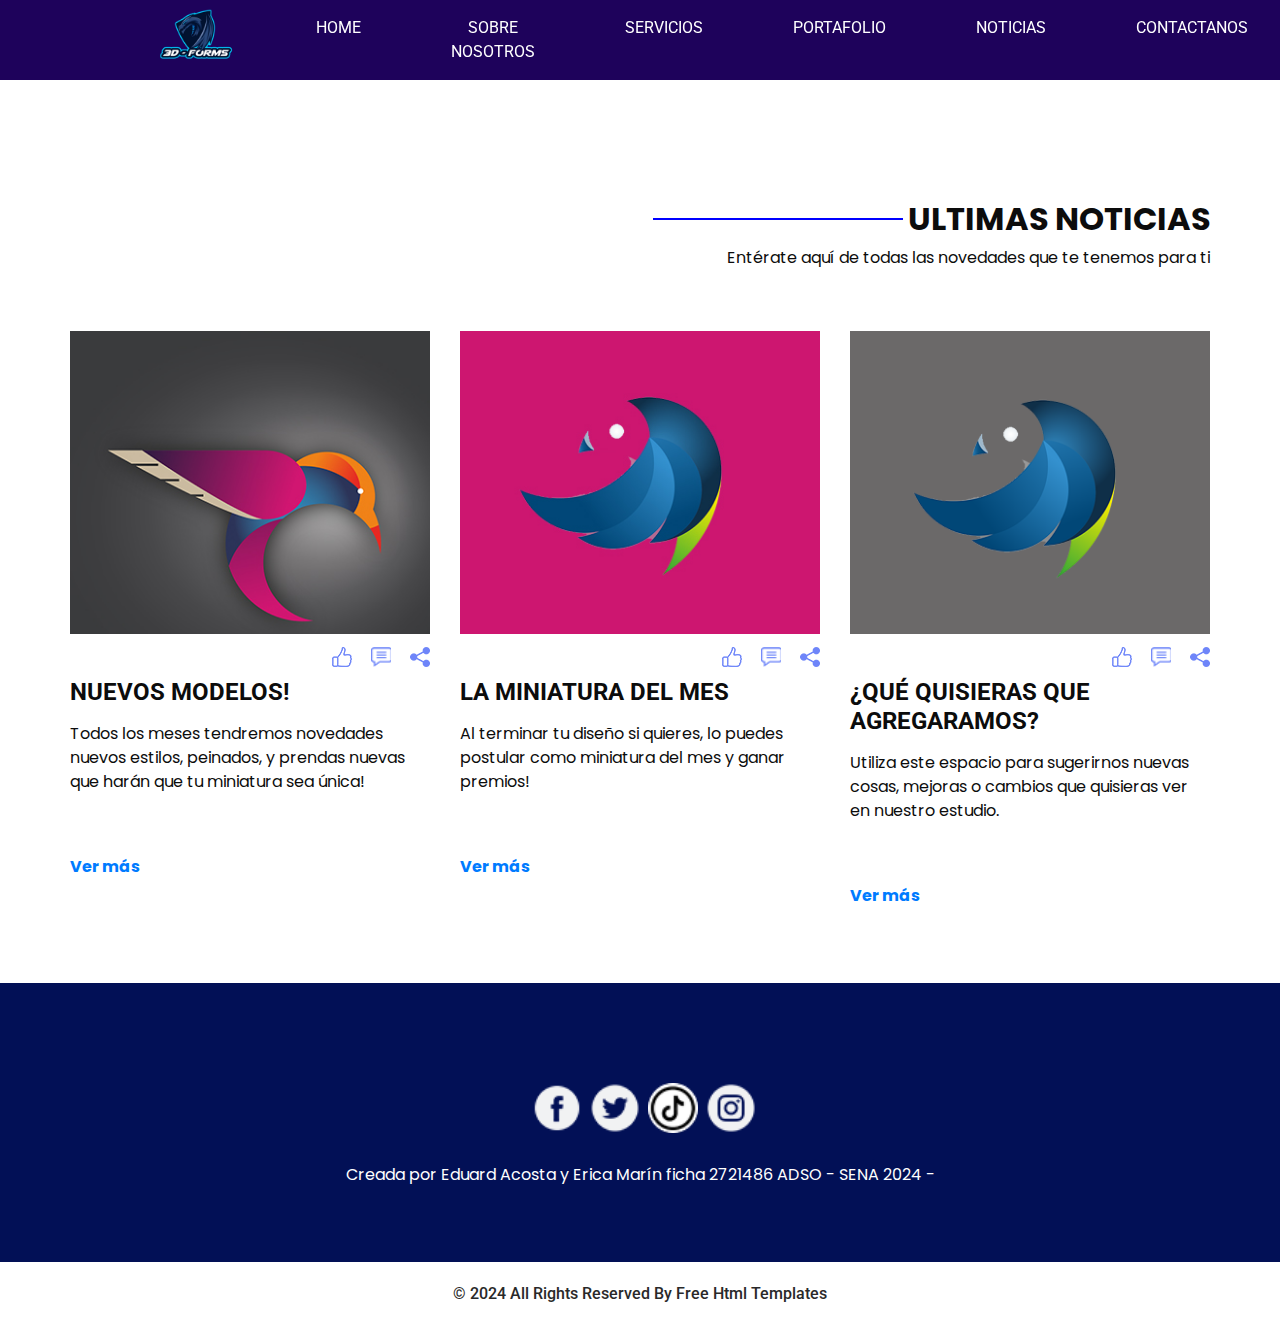
<file: news.html>
<!DOCTYPE html>
<html>

<head>
  <!-- Basic -->
  <meta charset="utf-8" />
  <meta http-equiv="X-UA-Compatible" content="IE=edge" />
  <!-- Mobile Metas -->
  <meta name="viewport" content="width=device-width, initial-scale=1, shrink-to-fit=no" />
  <!-- Site Metas -->
  <meta name="keywords" content="" />
  <meta name="description" content="" />
  <meta name="author" content="" />

  <title>Noticias</title>

  <!-- slider stylesheet -->
  <link rel="stylesheet" type="text/css"
    href="https://cdnjs.cloudflare.com/ajax/libs/OwlCarousel2/2.1.3/assets/owl.carousel.min.css" />

  <!-- bootstrap core css -->
  <link rel="stylesheet" type="text/css" href="css/bootstrap.css" />

  <!-- fonts style -->
  <link href="https://fonts.googleapis.com/css?family=Poppins:400,700|Roboto:400,700&display=swap" rel="stylesheet">
  <!-- Custom styles for this template -->
  <link href="css/style.css" rel="stylesheet" />
  <!-- responsive style -->
  <link href="css/responsive.css" rel="stylesheet" />
</head>

<body class="sub_page">
  <div class="hero_area">
    <!-- header section strats -->
    <header class="header_section">
      <div class="container-fluid">
        <nav class="navbar navbar-expand-lg custom_nav-container ">
          <a class="navbar-brand" href="index.html">
            <img src="images/logo 3DFORMS.png" alt="">
            <span>
              <!-- @3DFORMS_ -->
            </span>
          </a>
          <button class="navbar-toggler" type="button" data-toggle="collapse" data-target="#navbarSupportedContent"
            aria-controls="navbarSupportedContent" aria-expanded="false" aria-label="Toggle navigation">
            <span class="navbar-toggler-icon"></span>
          </button>

          <div class="collapse navbar-collapse" id="navbarSupportedContent">
            <div class="d-flex mx-auto flex-column flex-lg-row align-items-center">
              <ul class="navbar-nav  ">
                <li class="nav-item active">
                  <a class="nav-link" href="index.html">Home <span class="sr-only">(current)</span></a>
                </li>
                <li class="nav-item">
                  <a class="nav-link" href="about.html">Sobre Nosotros </a>
                </li>
                <li class="nav-item">
                  <a class="nav-link" href="service.html">Servicios </a>
                </li>
                <li class="nav-item">
                  <a class="nav-link" href="portfolio.html"> Portafolio</a>
                </li>
                <li class="nav-item">
                  <a class="nav-link" href="news.html"> Noticias </a>
                </li>
                <li class="nav-item">
                  <a class="nav-link" href="contact.html">Contactanos </a>
                </li>
              </ul>
            </div>
            <div class="quote_btn-container  d-flex justify-content-center">
              <a href="">
                <img src="images/call.png" alt="">
                Whatsapp: +57 313 2261027
              </a>
              <a href="">
                <span>
                  Nuestras Redes:
                </span>
                @3dforms_
              </a>
            </div>
          </div>
        </nav>
      </div>
    </header>
    <!-- end header section -->
  </div>


  <!-- news section -->

  <section class="news_section layout_padding">
    <div class="container">
      <div class="d-flex flex-column align-items-end">
        <div class="custom_heading-container">
          <hr>
          <h2>
            Ultimas Noticias
          </h2>

        </div>
        <p>
          Entérate aquí de todas las novedades que te tenemos para ti
        </p>
      </div>
      <div class="row">
        <div class="col-md-4">
          <div class="box">
            <div class="img-box">
              <img src="images/n-1.jpg" alt="">
            </div>
            <div class="action-box">
              <div class="action">
                <a href="">
                  <img src="images/like.png" alt="">
                </a>
                <a href="">
                  <img src="images/comment.png" alt="">
                </a>
                <a href="">
                  <img src="images/share.png" alt="">
                </a>
              </div>
            </div>
            <div class="detail-box">
              <h4>
                Nuevos Modelos!
              </h4>
              <p>
                Todos los meses tendremos novedades nuevos estilos, peinados, y prendas nuevas que harán que tu miniatura sea única!
              </p>
              <div>
                <a href="">
                  Ver más 
                </a>
              </div>
            </div>
          </div>
        </div>
        <div class="col-md-4">
          <div class="box">
            <div class="img-box">
              <img src="images/n-2.jpg" alt="">
            </div>
            <div class="action-box">
              <div class="action">
                <a href="">
                  <img src="images/like.png" alt="">
                </a>
                <a href="">
                  <img src="images/comment.png" alt="">
                </a>
                <a href="">
                  <img src="images/share.png" alt="">
                </a>
              </div>
            </div>
            <div class="detail-box">
              <h4>
                La miniatura del mes
              </h4>
              <p>
                Al terminar tu diseño si quieres, lo puedes postular como miniatura del mes y ganar premios!
              </p>
              <div>
                <a href="">
                  Ver más 
                </a>
              </div>
            </div>
          </div>
        </div>
        <div class="col-md-4">
          <div class="box">
            <div class="img-box">
              <img src="images/n-3.png" alt="">
            </div>
            <div class="action-box">
              <div class="action">
                <a href="">
                  <img src="images/like.png" alt="">
                </a>
                <a href="">
                  <img src="images/comment.png" alt="">
                </a>
                <a href="">
                  <img src="images/share.png" alt="">
                </a>
              </div>
            </div>
            <div class="detail-box">
              <h4>
                ¿Qué quisieras que agregaramos?
              </h4>
              <p>
                Utiliza este espacio para sugerirnos nuevas cosas, mejoras o cambios que quisieras ver en nuestro estudio.
              </p>
              <div>
                <a href="">
                  Ver más 
                </a>
              </div>
            </div>
          </div>
        </div>
      </div>
    </div>
  </section>

  <!-- end news section -->


  <!-- info section -->
  <section class="info_section layout_padding">
    <div class="container">
      <div class="info_social">
        <div>
          <a href="">
            <img src="images/fb.png" alt="">
          </a>
        </div>
        <div>
          <a href="">
            <img src="images/twitter.png" alt="">
          </a>
        </div>
        <div>
          <a href="">
            <img src="images/tikitoko2.png" alt="">
          </a>
        </div>
        <div>
          <a href="">
            <img src="images/insta.png" alt="">
          </a>
        </div>
      </div>
      <div>
        <p>
          Creada por Eduard Acosta y Erica Marín  ficha 2721486 ADSO - SENA 2024 - 
        </p>
      </div>
    </div>
  </section>

  <!-- end info_section -->

  <!-- footer section -->
  <section class="container-fluid footer_section">
    <p>
      &copy; 2024 All Rights Reserved By
      <a href="https://html.design/">Free Html Templates</a>
    </p>
  </section>
  <!-- footer section -->

  <script type="text/javascript" src="js/jquery-3.4.1.min.js"></script>
  <script type="text/javascript" src="js/bootstrap.js"></script>
  <script>
    const header = document.querySelector('.header_section');

    // Función para activar el efecto de header
    function checkScroll() {
        if (window.scrollY > 10) { // Usamos 10px como valor mínimo para páginas cortas
            header.classList.add('scrolled');
        } else {
            header.classList.remove('scrolled');
        }
    }

    // Verificar scroll al cargar la página
    window.addEventListener('load', checkScroll);
    // Verificar scroll al hacer scroll
    window.addEventListener('scroll', checkScroll);
</script>


</body>
</body>

</html>
</file>
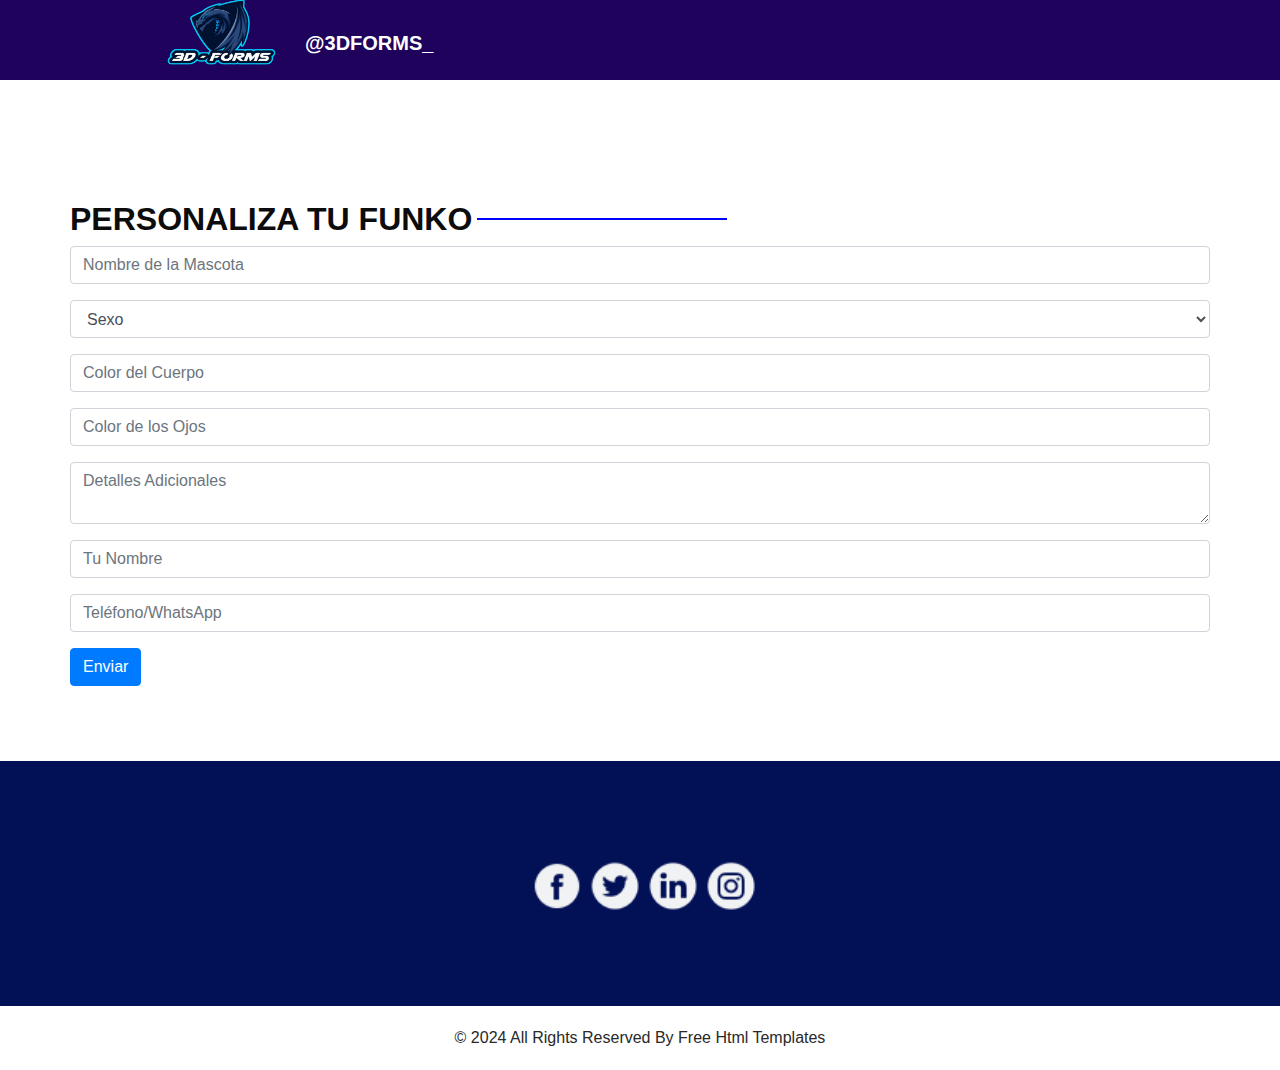
<file: personalizar_funko.html>
<!DOCTYPE html>
<html lang="es">

<head>
    <meta charset="UTF-8">
    <meta name="viewport" content="width=device-width, initial-scale=1.0">
    <title>Personalizar Funko</title>
    <link rel="stylesheet" href="css/bootstrap.css">
    <link rel="stylesheet" href="css/style.css">
    <link rel="stylesheet" href="css/responsive.css">
</head>

<body class="sub_page">
    <div class="hero_area">
        <!-- Header Section -->
        <header class="header_section">
            <div class="container-fluid">
                <nav class="navbar navbar-expand-lg custom_nav-container ">
                    <a class="navbar-brand" href="index.html">
                        <img src="images/logo 3DFORMS.png" alt="3DForms Logo" style="width: 150px;">
                        <span>@3DFORMS_</span>
                    </a>
                </nav>
            </div>
        </header>
        
        <!-- End Header Section -->
    </div>

    <!-- Formulario de Personalización -->
    <section class="layout_padding">
        <div class="container">
            <div class="custom_heading-container">
                <h2>Personaliza tu Funko</h2>
                <hr>
            </div>
            <form id="funkoForm">
                <div class="form-group">
                    <input type="text" class="form-control" id="nombre" placeholder="Nombre de la Mascota" required>
                </div>
                <div class="form-group">
                    <select class="form-control" id="sexo" required>
                        <option value="">Sexo</option>
                        <option value="Macho">Macho</option>
                        <option value="Hembra">Hembra</option>
                    </select>
                </div>
                <div class="form-group">
                    <input type="text" class="form-control" id="colorCuerpo" placeholder="Color del Cuerpo" required>
                </div>
                <div class="form-group">
                    <input type="text" class="form-control" id="colorOjos" placeholder="Color de los Ojos" required>
                </div>
                <div class="form-group">
                    <textarea class="form-control" id="detalles" placeholder="Detalles Adicionales"></textarea>
                </div>
                <div class="form-group">
                    <input type="text" class="form-control" id="contacto" placeholder="Tu Nombre" required>
                </div>
                <div class="form-group">
                    <input type="text" class="form-control" id="telefono" placeholder="Teléfono/WhatsApp" required>
                </div>
                <button type="button" class="btn btn-primary btn-animado" onclick="enviarWhatsApp()">Enviar</button>
            </form>
        </div>
    </section>

    <!-- Info Section -->
    <section class="info_section layout_padding">
        <div class="container">
            <div class="info_social">
                <a href="#"><img src="images/fb.png" alt=""></a>
                <a href="#"><img src="images/twitter.png" alt=""></a>
                <a href="#"><img src="images/linkedin.png" alt=""></a>
                <a href="#"><img src="images/insta.png" alt=""></a>
            </div>
        </div>
    </section>

    <!-- Footer Section -->
    <section class="container-fluid footer_section">
        <p>&copy; 2024 All Rights Reserved By <a href="https://html.design/">Free Html Templates</a></p>
    </section>

    <!-- JavaScript -->
    <script>
        function enviarWhatsApp() {
            const mensaje = "Formulario enviado con éxito";
            const whatsappUrl = `https://wa.me/573132261027?text=${encodeURIComponent(mensaje)}`;
            window.location.href = whatsappUrl;
        }
    </script>

    <style>
        /* Animación del botón */
        .btn-animado {
            transition: transform 0.2s ease;
        }

        .btn-animado:hover {
            transform: scale(1.05);
        }

        .btn-animado:active {
            transform: scale(0.95);
        }
    </style>
</body>

</html>
</file>
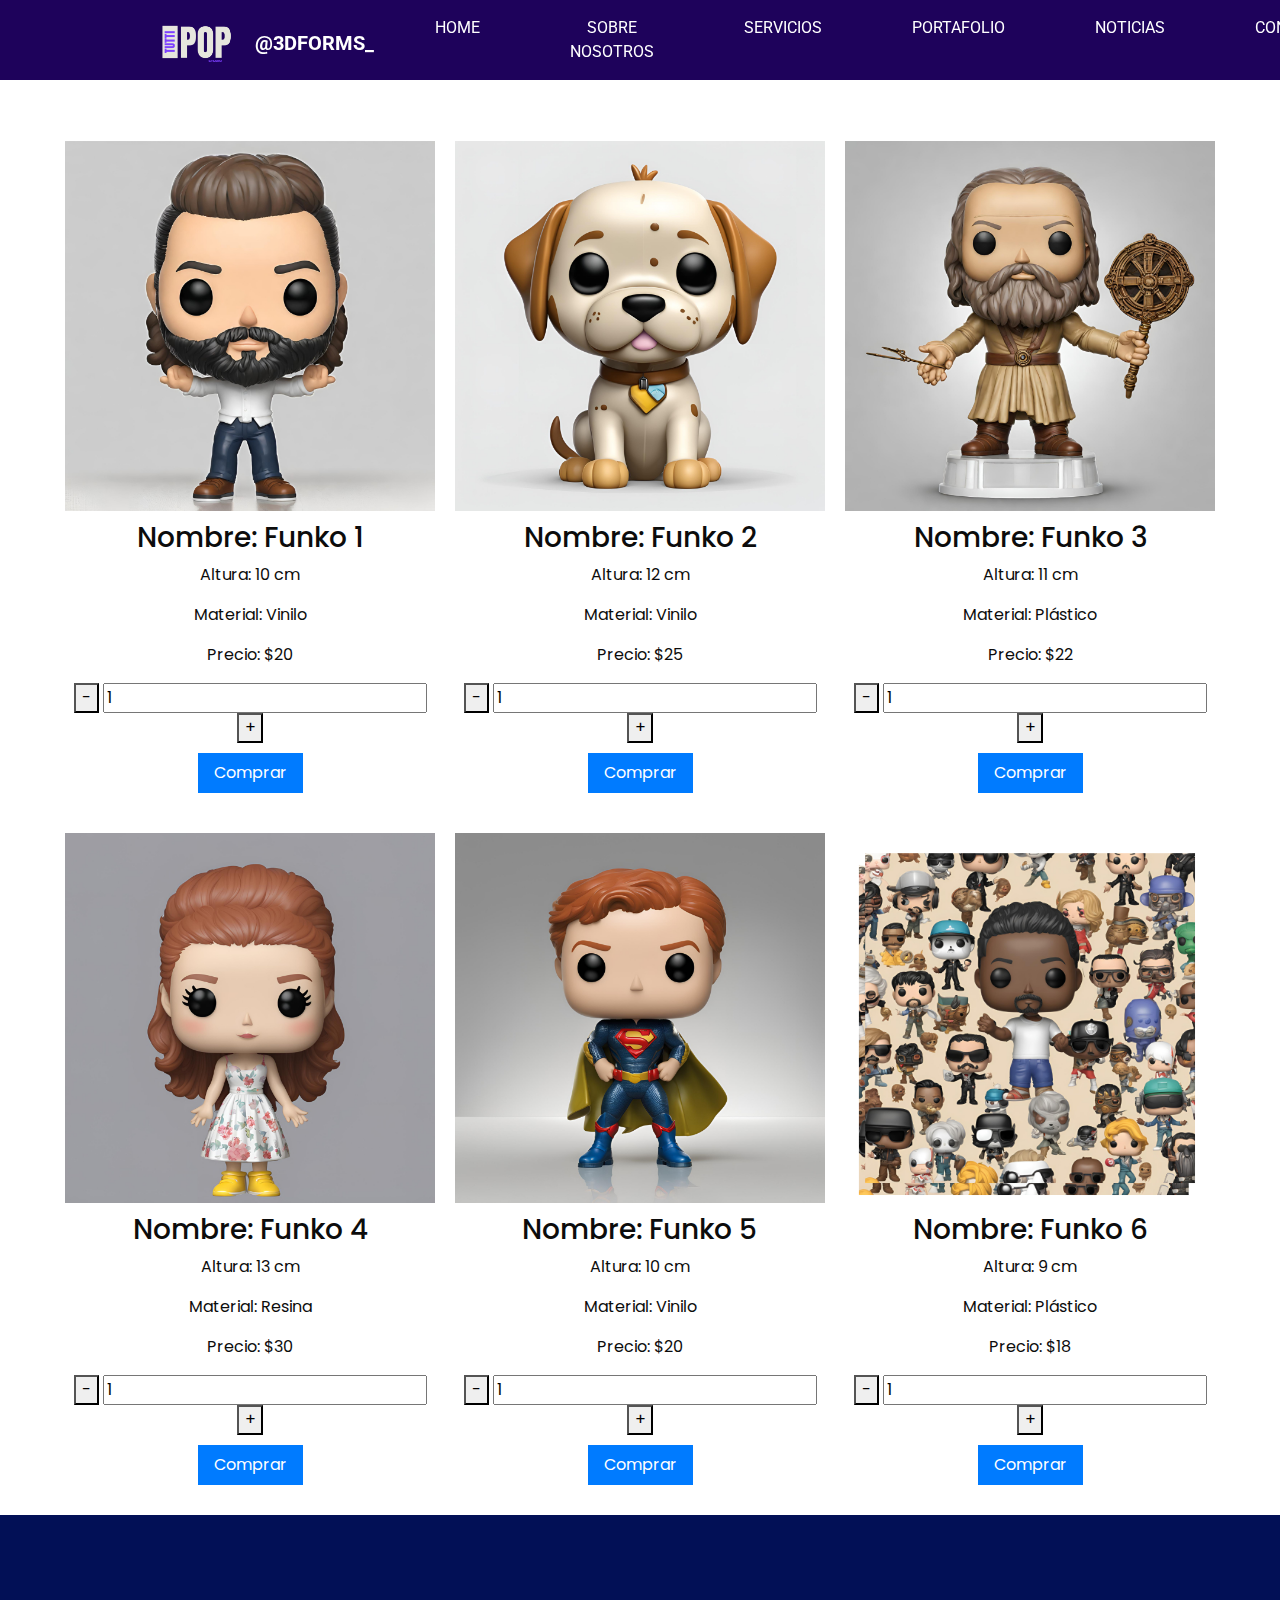
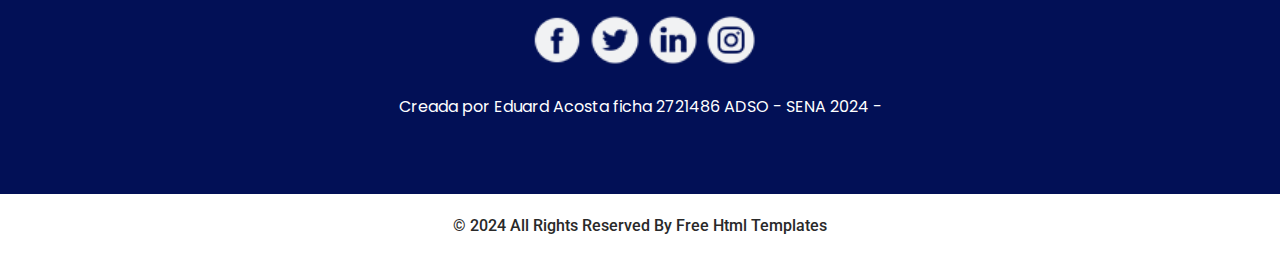
<file: portfolio.html>
<!DOCTYPE html>
<html>

<head>
  <!-- Basic -->
  <meta charset="utf-8" />
  <meta http-equiv="X-UA-Compatible" content="IE=edge" />
  <!-- Mobile Metas -->
  <meta name="viewport" content="width=device-width, initial-scale=1, shrink-to-fit=no" />
  <!-- Site Metas -->
  <meta name="keywords" content="" />
  <meta name="description" content="" />
  <meta name="author" content="" />

  <title>Portafolio</title>

  <!-- slider stylesheet -->
  <link rel="stylesheet" type="text/css"
    href="https://cdnjs.cloudflare.com/ajax/libs/OwlCarousel2/2.1.3/assets/owl.carousel.min.css" />

  <!-- bootstrap core css -->
  <link rel="stylesheet" type="text/css" href="css/bootstrap.css" />

  <!-- fonts style -->
  <link href="https://fonts.googleapis.com/css?family=Poppins:400,700|Roboto:400,700&display=swap" rel="stylesheet">
  <!-- Custom styles for this template -->
  <link href="css/style.css" rel="stylesheet" />
  <!-- responsive style -->
  <link href="css/responsive.css" rel="stylesheet" />
</head>

<body class="sub_page">
  <div class="hero_area">
     <!-- header section strats -->
     <header class="header_section">
      <div class="container-fluid">
        <nav class="navbar navbar-expand-lg custom_nav-container ">
          <a class="navbar-brand" href="index.html">
            <img src="images/loggrande.png" alt="">
            <span>
              @3DFORMS_
            </span>
          </a>
          <button class="navbar-toggler" type="button" data-toggle="collapse" data-target="#navbarSupportedContent"
            aria-controls="navbarSupportedContent" aria-expanded="false" aria-label="Toggle navigation">
            <span class="navbar-toggler-icon"></span>
          </button>

          <div class="collapse navbar-collapse" id="navbarSupportedContent">
            <div class="d-flex mx-auto flex-column flex-lg-row align-items-center">
              <ul class="navbar-nav  ">
                <li class="nav-item active">
                  <a class="nav-link" href="index.html">Home <span class="sr-only">(current)</span></a>
                </li>
                <li class="nav-item">
                  <a class="nav-link" href="about.html">Sobre Nosotros </a>
                </li>
                <li class="nav-item">
                  <a class="nav-link" href="service.html">Servicios </a>
                </li>
                <li class="nav-item">
                  <a class="nav-link" href="portfolio.html"> Portafolio</a>
                </li>
                <li class="nav-item">
                  <a class="nav-link" href="news.html"> Noticias </a>
                </li>
                <li class="nav-item">
                  <a class="nav-link" href="contact.html">Contáctanos</a>
                </li>
              </ul>
            </div>
            <div class="quote_btn-container  d-flex justify-content-center">
              <a href="">
                <img src="images/call.png" alt="">
                Whatsapp: +57 313 2261027
              </a>
              <a href="">
                <span>
                  Nuestras Redes:
                </span>
                        @3dforms_
              </a>
            </div>
          </div>
        </nav>
      </div>
    </header>
    <!-- end header section -->
  </div>


 <!-- portfolio section -->
<section id="portfolio" class="portfolio_section">
  <div class="container">
    <div class="custom_heading-container">
      <h2>Portfolio</h2>
      <hr>
    </div>
    <p>Aquí podrás ver algunas de las características únicas de nuestra plataforma.</p>
    <div class="layout_padding2-top">
      <div class="row">
        <!-- Funko 1 -->
        <div class="col-md-4">
          <div class="img-box">
            <img src="images/15.png" alt="Funko 1">
            <div class="funko-info">
              <h3>Nombre: Funko 1</h3>
              <p>Altura: 10 cm</p>
              <p>Material: Vinilo</p>
              <p>Precio: $20</p>
              
              <!-- Contador de unidades -->
              <div class="quantity-container">
                <button class="btn-decrement">-</button>
                <input type="number" value="1" class="quantity-input" min="1">
                <button class="btn-increment">+</button>
              </div>
              
              <button class="buy-button">Comprar</button>
            </div>
          </div>
        </div>
        
        <!-- Funko 2 -->
        <div class="col-md-4">
          <div class="img-box">
            <img src="images/19.png" alt="Funko 2">
            <div class="funko-info">
              <h3>Nombre: Funko 2</h3>
              <p>Altura: 12 cm</p>
              <p>Material: Vinilo</p>
              <p>Precio: $25</p>
              
              <!-- Contador de unidades -->
              <div class="quantity-container">
                <button class="btn-decrement">-</button>
                <input type="number" value="1" class="quantity-input" min="1">
                <button class="btn-increment">+</button>
              </div>
              
              <button class="buy-button">Comprar</button>
            </div>
          </div>
        </div>
        
        <!-- Funko 3 -->
        <div class="col-md-4">
          <div class="img-box">
            <img src="images/16.png" alt="Funko 3">
            <div class="funko-info">
              <h3>Nombre: Funko 3</h3>
              <p>Altura: 11 cm</p>
              <p>Material: Plástico</p>
              <p>Precio: $22</p>
              
              <!-- Contador de unidades -->
              <div class="quantity-container">
                <button class="btn-decrement">-</button>
                <input type="number" value="1" class="quantity-input" min="1">
                <button class="btn-increment">+</button>
              </div>
              
              <button class="buy-button">Comprar</button>
            </div>
          </div>
        </div>
        
        <!-- Funko 4 -->
        <div class="col-md-4">
          <div class="img-box">
            <img src="images/17.png" alt="Funko 4">
            <div class="funko-info">
              <h3>Nombre: Funko 4</h3>
              <p>Altura: 13 cm</p>
              <p>Material: Resina</p>
              <p>Precio: $30</p>
              
              <!-- Contador de unidades -->
              <div class="quantity-container">
                <button class="btn-decrement">-</button>
                <input type="number" value="1" class="quantity-input" min="1">
                <button class="btn-increment">+</button>
              </div>
              
              <button class="buy-button">Comprar</button>
            </div>
          </div>
        </div>
        
        <!-- Funko 5 -->
        <div class="col-md-4">
          <div class="img-box">
            <img src="images/18.png" alt="Funko 5">
            <div class="funko-info">
              <h3>Nombre: Funko 5</h3>
              <p>Altura: 10 cm</p>
              <p>Material: Vinilo</p>
              <p>Precio: $20</p>
              
              <!-- Contador de unidades -->
              <div class="quantity-container">
                <button class="btn-decrement">-</button>
                <input type="number" value="1" class="quantity-input" min="1">
                <button class="btn-increment">+</button>
              </div>
              
              <button class="buy-button">Comprar</button>
            </div>
          </div>
        </div>
        
        <!-- Funko 6 -->
        <div class="col-md-4">
          <div class="img-box">
            <img src="images/12.png" alt="Funko 6">
            <div class="funko-info">
              <h3>Nombre: Funko 6</h3>
              <p>Altura: 9 cm</p>
              <p>Material: Plástico</p>
              <p>Precio: $18</p>
              
              <!-- Contador de unidades -->
              <div class="quantity-container">
                <button class="btn-decrement">-</button>
                <input type="number" value="1" class="quantity-input" min="1">
                <button class="btn-increment">+</button>
              </div>
              
              <button class="buy-button">Comprar</button>
            </div>
          </div>
        </div>
      </div>
    </div>
  </div>
</section>
<!-- end portfolio section -->
 
  <!-- info section -->
  <section class="info_section layout_padding">
    <div class="container">
      <div class="info_social">
        <div>
          <a href="">
            <img src="images/fb.png" alt="">
          </a>
        </div>
        <div>
          <a href="">
            <img src="images/twitter.png" alt="">
          </a>
        </div>
        <div>
          <a href="">
            <img src="images/linkedin.png" alt="">
          </a>
        </div>
        <div>
          <a href="">
            <img src="images/insta.png" alt="">
          </a>
        </div>
      </div>
      <div>
        <p>
          Creada por Eduard Acosta ficha 2721486 ADSO - SENA 2024 -
        </p>
      </div>
    </div>
  </section>

  <!-- end info_section -->

  <!-- footer section -->
  <section class="container-fluid footer_section">
    <p>
      &copy; 2024 All Rights Reserved By
      <a href="https://html.design/">Free Html Templates</a>
    </p>
  </section>
  <!-- footer section -->

  <script type="text/javascript" src="js/jquery-3.4.1.min.js"></script>
  <script type="text/javascript" src="js/bootstrap.js"></script>

</body>
</body>

</html>
</file>
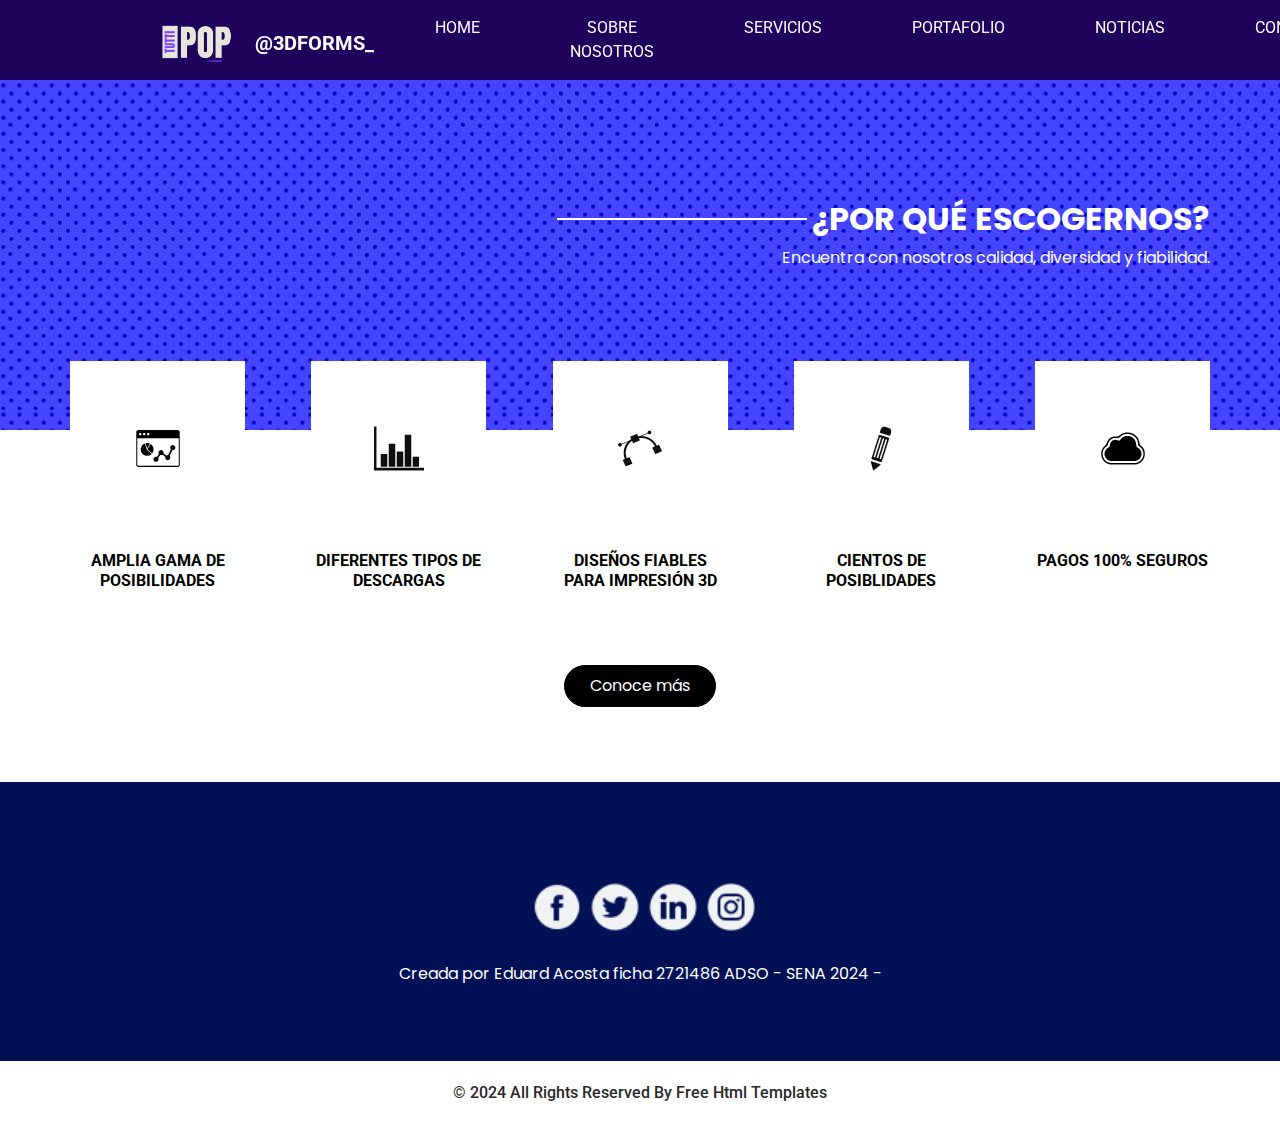
<file: service.html>
<!DOCTYPE html>
<html>

<head>
  <!-- Basic -->
  <meta charset="utf-8" />
  <meta http-equiv="X-UA-Compatible" content="IE=edge" />
  <!-- Mobile Metas -->
  <meta name="viewport" content="width=device-width, initial-scale=1, shrink-to-fit=no" />
  <!-- Site Metas -->
  <meta name="keywords" content="" />
  <meta name="description" content="" />
  <meta name="author" content="" />

  <title>Servicios</title>

  <!-- slider stylesheet -->
  <link rel="stylesheet" type="text/css"
    href="https://cdnjs.cloudflare.com/ajax/libs/OwlCarousel2/2.1.3/assets/owl.carousel.min.css" />

  <!-- bootstrap core css -->
  <link rel="stylesheet" type="text/css" href="css/bootstrap.css" />

  <!-- fonts style -->
  <link href="https://fonts.googleapis.com/css?family=Poppins:400,700|Roboto:400,700&display=swap" rel="stylesheet">
  <!-- Custom styles for this template -->
  <link href="css/style.css" rel="stylesheet" />
  <!-- responsive style -->
  <link href="css/responsive.css" rel="stylesheet" />
</head>

<body class="sub_page">
  <div class="hero_area">
    <!-- header section strats -->
    <header class="header_section">
      <div class="container-fluid">
        <nav class="navbar navbar-expand-lg custom_nav-container ">
          <a class="navbar-brand" href="index.html">
            <img src="images/loggrande.png" alt="">
            <span>
              @3dforms_
            </span>
          </a>
          <button class="navbar-toggler" type="button" data-toggle="collapse" data-target="#navbarSupportedContent"
            aria-controls="navbarSupportedContent" aria-expanded="false" aria-label="Toggle navigation">
            <span class="navbar-toggler-icon"></span>
          </button>

          <div class="collapse navbar-collapse" id="navbarSupportedContent">
            <div class="d-flex mx-auto flex-column flex-lg-row align-items-center">
              <ul class="navbar-nav  ">
                <li class="nav-item active">
                  <a class="nav-link" href="index.html">Home <span class="sr-only">(current)</span></a>
                </li>
                <li class="nav-item">
                  <a class="nav-link" href="about.html">Sobre Nosotros </a>
                </li>
                <li class="nav-item">
                  <a class="nav-link" href="service.html">Servicios </a>
                </li>
                <li class="nav-item">
                  <a class="nav-link" href="portfolio.html"> Portafolio</a>
                </li>
                <li class="nav-item">
                  <a class="nav-link" href="news.html"> Noticias </a>
                </li>
                <li class="nav-item">
                  <a class="nav-link" href="contact.html">Contáctanos</a>
                </li>
              </ul>
            </div>
            <div class="quote_btn-container  d-flex justify-content-center">
              <a href="">
                <img src="images/call.png" alt="">
                Whatsapp: +57 313 2261027
              </a>
              <a href="">
                <span>
                  Nuestras Redes:
                </span>
                @3dforms_
              </a>
            </div>
          </div>
        </nav>
      </div>
    </header>
    <!-- end header section -->
  </div>


    <!-- service section -->

    <section class="service_section layout_padding">
      <div class="container">
        <div class="d-flex flex-column align-items-end">
          <div class="custom_heading-container">
            <hr>
            <h2>
              ¿Por Qué Escogernos?
            </h2>
  
          </div>
          <p>
            Encuentra con nosotros calidad, diversidad y fiabilidad.
          </p>
        </div>
      </div>
      <div class="container">
        <div class="service_container layout_padding2">
          <a href="">
            <div class="box">
              <div class="img-box">
                <img src="images/s-1.png" alt="" class="img-1">
                <img src="images/s1-blue.png" alt="" class="img-2">
              </div>
              <div class="name">
                <h6>
                  Amplia Gama De Posibilidades
                </h6>
              </div>
            </div>
          </a>
          <a href="">
            <div class="box">
              <div class="img-box">
                <img src="images/s-2.png" alt="" class="img-1">
                <img src="images/s2-blue.png" alt="" class="img-2">
              </div>
              <div class="name">
                <h6>
                  Diferentes tipos de descargas
                </h6>
              </div>
            </div>
          </a>
          <a href="">
            <div class="box">
              <div class="img-box">
                <img src="images/s-3.png" alt="" class="img-1">
                <img src="images/s3-blue.png" alt="" class="img-2">
              </div>
              <div class="name">
                <h6>
                  DISEÑOS FIABLES PARA IMPRESIÓN 3D
                </h6>
              </div>
            </div>
          </a>
          <a href="">
            <div class="box">
              <div class="img-box">
                <img src="images/s-4.png" alt="" class="img-1">
                <img src="images/s4-blue.png" alt="" class="img-2">
              </div>
              <div class="name">
                <h6>
                  CIENTOS DE POSIBLIDADES
                </h6>
              </div>
            </div>
          </a>
          <a href="">
            <div class="box">
              <div class="img-box">
                <img src="images/s-5.png" alt="" class="img-1">
                <img src="images/s5-blue.png" alt="" class="img-2">
              </div>
              <div class="name">
                <h6>
                  PAGOS 100% SEGUROS
                </h6>
              </div>
            </div>
          </a>
        </div>
      </div>
      <div class="read-btn">
        <a href="">
          Conoce más
        </a>
      </div>
    </section>
  
    <!-- end service section -->



  <!-- info section -->
  <section class="info_section layout_padding">
    <div class="container">
      <div class="info_social">
        <div>
          <a href="">
            <img src="images/fb.png" alt="">
          </a>
        </div>
        <div>
          <a href="">
            <img src="images/twitter.png" alt="">
          </a>
        </div>
        <div>
          <a href="">
            <img src="images/linkedin.png" alt="">
          </a>
        </div>
        <div>
          <a href="">
            <img src="images/insta.png" alt="">
          </a>
        </div>
      </div>
      <div>
        <p>
          Creada por Eduard Acosta ficha 2721486 ADSO - SENA 2024 -
        </p>
      </div>
    </div>
  </section>

  <!-- end info_section -->

  <!-- footer section -->
  <section class="container-fluid footer_section">
    <p>
      &copy; 2024 All Rights Reserved By
      <a href="https://html.design/">Free Html Templates</a>
    </p>
  </section>
  <!-- footer section -->

  <script type="text/javascript" src="js/jquery-3.4.1.min.js"></script>
  <script type="text/javascript" src="js/bootstrap.js"></script>

</body>
</body>

</html>
</file>
<file: css/style.css>
body {
  font-family: "Roboto", sans-serif;
  color: #0c0c0c;
  background-color: #ffffff;
}

.layout_padding {
  padding: 75px 0;
}

.layout_padding2 {
  padding: 45px 0;
}

.layout_padding2-top {
  padding-top: 45px;
}

.layout_padding2-bottom {
  padding-bottom: 45px;
}

.layout_padding-top {
  padding-top: 75px;
}

.layout_padding-bottom {
  padding-bottom: 75px;
}

.custom_heading-container {
  display: -webkit-box;
  display: -ms-flexbox;
  display: flex;
  -webkit-box-align: center;
      -ms-flex-align: center;
          align-items: center;
}

.custom_heading-container h2 {
  text-transform: uppercase;
  font-weight: bold;
}

.custom_heading-container hr {
  width: 250px;
  border: none;
  height: 1.5px;
  background-color: #0000ff;
  margin: 0 5px 0.5rem 5px;
}

/*header section*/
.hero_area {
  position: relative;
}

.sub_page .hero_area {
  height: auto;
}

.hero_area.sub_pages {
  height: auto;
}

.header_section {
  background-color: #1e025b;
  position: relative; /* ¡Añade esto si no existe! */
  padding: 10px 0; /* Cambiado de 2px a 10px (ajustable) */
  height: 80px; /* Altura fija */
  display: flex;
  align-items: center; /* Centra verticalmente todo el contenido */
}

.header_section .container-fluid {
  padding-right: 25px;
  padding-left: 25px;
  width: 100%;
  margin: 0 auto;
}

.header_section .nav_container {
  margin: 0 auto;
}

.header_section .quote_btn-container a {
  color: #ffffff;
}

.header_section .quote_btn-container a img {
  margin-right: 10px;
}

.header_section .quote_btn-container a span {
  margin: 0 10px 0 20px;
}

.custom_nav-container.navbar-expand-lg .navbar-nav .nav-link {
  padding: 5px 15px; /* Reducido de 10px 20px */
  color: #dbdada;
  text-align: center;
  text-transform: uppercase;
}

.custom_nav-container.navbar-expand-lg .navbar-nav .nav-link:hover {
  color: #ffffff;
}

a,
a:hover,
a:focus {
  text-decoration: none;
}

a:hover,
a:focus {
  color: initial;
}

.btn,
.btn:focus {
  outline: none !important;
  -webkit-box-shadow: none;
          box-shadow: none;
}

.navbar-brand,
.navbar-brand:hover {
  text-transform: uppercase;
  font-weight: bold;
  font-size: 24px;
}

.custom_nav-container .nav_search-btn {
  background-image: url(../images/search-icon.png);
  background-size: 22px;
  background-repeat: no-repeat;
  background-position-y: 7px;
  width: 35px;
  height: 35px;
  padding: 0;
  border: none;
}

.navbar-brand {
  display: -webkit-box;
  display: -ms-flexbox;
  display: flex;
  -webkit-box-align: center;
      -ms-flex-align: center;
          align-items: center;
}

.navbar-brand img {
  width: 30px; /* Reducido de 40px */
  margin-right: 5px;
}

.navbar-brand span {
  font-size: 20px;
  font-weight: 700;
  color: #ffffff;
  margin-left: 5px;
}

.custom_nav-container {
  z-index: 99999;
  padding: 5px 0;
}

.custom_nav-container .navbar-toggler {
  border: none;
  padding: 0;
  margin-left: auto; /* Lo coloca a la derecha */
}

.custom_nav-container .navbar-toggler:focus {
  outline: none; /* Elimina el borde al hacer clic */
}

.custom_nav-container .navbar-toggler .navbar-toggler-icon {
  background-image: url(../images/menu.png);
  background-size: 40px;
}

/* Menú Hamburguesa Mejorado */
@media (max-width: 991.98px) {
  .navbar-collapse {
    border-radius: 0 0 15px 15px; /* Bordes redondeados abajo */
    box-shadow: 0 10px 25px rgba(0, 0, 0, 0.2); /* Sombra más pronunciada */
    overflow: hidden; /* Para que los bordes redondeados funcionen */
  }

  .navbar-nav .nav-link {
    transition: all 0.3s ease; /* Transición suave para hover */
    position: relative;
  }

  .navbar-nav .nav-link:hover {
    background: rgba(255, 255, 255, 0.1); /* Resaltado al pasar cursor */
    transform: translateX(5px); /* Efecto de movimiento */
  }

  .navbar-nav .nav-link::after {
    content: '';
    position: absolute;
    bottom: 0;
    left: 10%;
    width: 80%;
    height: 1px;
    background: rgba(255, 255, 255, 0.3); /* Línea divisoria sutil */
  }

  .navbar-toggler:focus {
    box-shadow: 0 0 0 3px rgba(255, 255, 255, 0.5); /* Resaltado al hacer clic */
  }
}
/* === HASTA AQUÍ === */

/* [El resto de tus estilos...] */
/* ------------------------- */
/* Menú Desplegable Móvil */
/* ------------------------- */
.navbar-collapse {
  position: absolute;
  top: 100%; /* Justo debajo del header */
  left: 0;
  width: 100%;
  background-color: #1e025b; /* Mismo color del header */
  z-index: 1000;
  max-height: 0;
  overflow: hidden;
  transition: all 0.3s ease-in-out;
  box-shadow: 0 10px 15px rgba(0, 0, 0, 0.1);
}

.navbar-collapse.show {
  max-height: 500px; /* Altura máxima al desplegar */
  padding: 20px 0;
}

.custom_nav-container .navbar-nav {
  width: 100%;
  text-align: center;
}

.custom_nav-container .navbar-nav .nav-link {
  display: block; /* Cada link en una línea */
  padding: 10px 0;
  margin: 0 15px;
  border-bottom: 1px solid rgba(255, 255, 255, 0.1); /* Separador sutil */
  color: #ffffff !important; /* Forzar color blanco */
}

/* Ajustes para pantallas grandes (evitar superposición) */
@media (min-width: 992px) {
  .navbar-collapse {
    position: relative;
    max-height: none;
    overflow: visible;
    background-color: transparent;
    box-shadow: none;
  }
  .custom_nav-container .navbar-nav .nav-link {
    display: inline-block; /* Links en línea */
    border-bottom: none;
    padding: 5px 15px;
  }
}

/*end header section*/
/* slider section */
.slider_section .slider-container {
  display: -webkit-box;
  display: -ms-flexbox;
  display: flex;
  -webkit-box-align: center;
      -ms-flex-align: center;
          align-items: center;
  padding-left: 10%;
}

.slider_section .detail-box {
  width: 45%;
  z-index: 4;
  color: #ffffff;
}

.slider_section .detail-box h1 {
  text-transform: uppercase;
  font-weight: bold;
  font-size: 3rem;
}

.slider_section .detail-box p {
  width: 75%;
  margin-top: 15px;
}

.slider_section .detail-box .slider-link {
  display: inline-block;
  padding: 10px 35px;
  border: 1px solid #ffffff;
  background-color: transparent;
  color: #ffffff;
  border-radius: 25px;
  margin-top: 5px;
}

.slider_section .detail-box .slider-link:hover {
  background-color: #ffffff;
  color: black;
}

.slider_section .img-box {
  width: 73%;
  margin-left: -17%;
  position: relative;
  z-index: 2;
}

.slider_section .img-box img {
  width: 100%;
  height: 50%;
  object-fit: cover;
}

.slider_section .slider_bg-container {
  position: absolute;
  width: 100%;
  height: 100%;
  background: linear-gradient(135deg, #a454fd, #2b05df);
  z-index: 3;
  -webkit-clip-path: polygon(0 0, 60% 0, 37% 100%, 0% 100%);
          clip-path: polygon(0 0, 60% 0, 37% 100%, 0% 100%);
}

.slider_section .carousel-control-prev,
.slider_section .carousel-control-next {
  left: 47.6%;
  width: 50px;
  height: 50px;
  z-index: 9;
  background-size: 9px;
  background-repeat: no-repeat;
  background-position: center;
  opacity: 1;
  border-radius: 100%;
}

.slider_section .carousel-control-prev {
  background-image: url(../images/prev.png);
  background-color: #ffffff;
  top: 50%;
  -webkit-transform: translate(-50%, 0);
          transform: translate(-50%, 0);
}

.slider_section .carousel-control-next {
  background-image: url(../images/next.png);
  background-color: #2e02fe;
  top: calc(50% - 30px);
  -webkit-transform: translate(0, -50%);
          transform: translate(0, -50%);
}

.about_section {
  font-family: "Poppins", sans-serif;
}

.about_section .row {
  -webkit-box-align: center;
      -ms-flex-align: center;
          align-items: center;
}

.about_section a {
  display: inline-block;
  padding: 8px 25px;
  background-color: #000000;
  border: 1px solid #000000;
  color: #ffffff;
  border-radius: 25px;
  margin-top: 45px;
}

.about_section a:hover {
  background-color: transparent;
  color: #000000;
}

.about_section p {
  margin-top: 45px;
}

.about_section .img-box img {
  width: 100%;
}

.about_section h6 {
  text-transform: uppercase;
  color: #bdbbbb;
  font-weight: bold;
  margin: 0;
}

.service_section {
  position: relative;
  font-family: "Poppins", sans-serif;
}

.service_section h2,
.service_section p {
  color: white;
}

.service_section hr {
  background-color: #ffffff;
}

.service_section .service_container {
  display: -webkit-box;
  display: -ms-flexbox;
  display: flex;
  -webkit-box-pack: justify;
      -ms-flex-pack: justify;
          justify-content: space-between;
}

.service_section .box {
  width: 175px;
  text-align: center;
  margin: 30px 0;
  font-family: "Roboto", sans-serif;
}

.service_section .box .img-2 {
  display: none;
}

.service_section .box .img-box {
  width: 175px;
  height: 175px;
  display: -webkit-box;
  display: -ms-flexbox;
  display: flex;
  -webkit-box-pack: center;
      -ms-flex-pack: center;
          justify-content: center;
  -webkit-box-align: center;
      -ms-flex-align: center;
          align-items: center;
  background-color: #ffffff;
}

.service_section .box .name {
  margin-top: 15px;
}

.service_section .box .name h6 {
  text-transform: uppercase;
  color: #000000;
  font-weight: bold;
}

.service_section .box:hover .img-1 {
  display: none;
}

.service_section .box:hover .img-2 {
  display: inline-block;
}

.service_section::before {
  content: "";
  position: absolute;
  width: 100%;
  height: 55%;
  top: 0;
  left: 0;
  background-image: url(../images/service-bg.jpg);
  z-index: -1;
}

.service_section .read-btn {
  display: -webkit-box;
  display: -ms-flexbox;
  display: flex;
  -webkit-box-pack: center;
      -ms-flex-pack: center;
          justify-content: center;
}

.service_section .read-btn a {
  display: inline-block;
  padding: 8px 25px;
  background-color: #000000;
  border: 1px solid #000000;
  color: #ffffff;
  border-radius: 25px;
}

.service_section .read-btn a:hover {
  background-color: transparent;
  color: #000000;
}

.portfolio_section {
  font-family: "Poppins", sans-serif;
}

.portfolio_section .col-md-4 {
  padding: 0;
}

.portfolio_section .img-box {
  position: relative;
  margin: 10px;
}

.portfolio_section .img-box img {
  width: 100%;
}

.portfolio_section .img-box a {
  display: -webkit-box;
  display: -ms-flexbox;
  display: flex;
  position: absolute;
  opacity: 0;
  -webkit-box-align: center;
      -ms-flex-align: center;
          align-items: center;
  -webkit-box-pack: center;
      -ms-flex-pack: center;
          justify-content: center;
  width: 50px;
  height: 50px;
  border-radius: 100%;
  background-color: #ffffff;
  top: 50%;
  left: 50%;
  -webkit-transform: translate(-50%, -50%);
          transform: translate(-50%, -50%);
  -webkit-transition: opacity 0.2s;
  transition: opacity 0.2s;
}

.portfolio_section .img-box a img {
  width: 20px;
  opacity: 0;
  -webkit-transition: opacity 0.2s;
  transition: opacity 0.2s;
}

.portfolio_section .img-box::before {
  content: "";
  position: absolute;
  top: 50%;
  left: 50%;
  -webkit-transform: translate(-50%, -50%);
          transform: translate(-50%, -50%);
  width: 0;
  height: 0;
  background-color: rgba(37, 28, 229, 0.8);
  border-radius: 25px;
  -webkit-transition: all 0.1s;
  transition: all 0.1s;
}

.portfolio_section .img-box:hover::before {
  width: 90%;
  height: 90%;
}

.portfolio_section .img-box:hover a {
  opacity: 1;
}

.portfolio_section .img-box:hover a img {
  opacity: 1;
}

.news_section h2,
.news_section p,
.news_section a {
  font-family: "Poppins", sans-serif;
}

/* precios y boton */
.portfolio_section .img-box {
  position: relative;
  text-align: center;
}

.portfolio_section .funko-info {
  margin-top: 10px;
}

.portfolio_section .buy-button {
  margin-top: 10px;
  padding: 8px 16px;
  background-color: #007bff;
  color: #fff;
  border: none;
  cursor: pointer;
}

.portfolio_section .buy-button:hover {
  background-color: #0056b3;
}

.portfolio_section .btn-detail {
  display: block;
  width: 100%;
  margin-top: 10px;
  padding: 8px 0;
  background-color: #007bff;
  color: #fff;
  text-align: center;
  text-decoration: none;
  border-radius: 5px;
  font-weight: bold;
}

.portfolio_section .btn-detail:hover {
  background-color: #0056b3;
}

.portfolio_section .col-md-4 {
  text-align: center;
  margin-bottom: 20px;
}

.news_section .box {
  margin-top: 45px;
}

.news_section .box img {
  width: 100%;
}

.news_section .box .action-box {
  display: -webkit-box;
  display: -ms-flexbox;
  display: flex;
  -webkit-box-pack: end;
      -ms-flex-pack: end;
          justify-content: flex-end;
  padding: 10px 0;
}

.news_section .box .action-box a {
  margin-left: 15px;
  opacity: 0.6;
}

.news_section .box .action-box a img {
  width: 20px;
}

.news_section .box .action-box a:hover {
  opacity: 1;
}

.news_section .box .detail-box h4 {
  text-transform: uppercase;
  font-weight: bold;
}

.news_section .box .detail-box p {
  margin-top: 15px;
}

.news_section .box .detail-box a {
  display: inline-block;
  font-weight: bold;
  margin-top: 45px;
}

.subscribe_section {
  background-color: #021056;
}

.subscribe_section .row {
  -webkit-box-align: center;
      -ms-flex-align: center;
          align-items: center;
}

.subscribe_section h2,
.subscribe_section button {
  font-family: "Poppins", sans-serif;
}

.subscribe_section h2 {
  color: #ffffff;
  text-transform: uppercase;
}

.subscribe_section h2 span {
  text-transform: none;
  font-weight: bold;
}

.subscribe_section form {
  display: -webkit-box;
  display: -ms-flexbox;
  display: flex;
}

.subscribe_section form input {
  border: none;
  min-width: 100%;
  height: 55px;
  background-color: #ffffff;
  padding: 0 20px;
  border-radius: 50px;
  outline: none;
}

.subscribe_section form button {
  border: none;
  padding: 0 60px;
  height: 40px;
  border-radius: 35px;
  color: #ffffff;
  background-color: #0000ff;
  -webkit-transform: translate(-104%, 7.5px);
          transform: translate(-104%, 7.5px);
  text-align: center;
  text-transform: uppercase;
}

.subscribe_section form button:hover {
  background-color: #0000cc;
}

.client_section {
  font-family: "Poppins", sans-serif;
}

.client_section .client_container {
  width: 87%;
  margin: 0 auto;
}

.client_section .client_container .box {
  margin: 20px 35px;
}

.client_section .client_container .box .detail-box {
  padding: 45px 20px;
  -webkit-box-shadow: 0px 0px 16px 0px rgba(0, 0, 0, 0.29);
  box-shadow: 0px 0px 16px 0px rgba(0, 0, 0, 0.29);
}

.client_section .client_container .box .client-id {
  display: -webkit-box;
  display: -ms-flexbox;
  display: flex;
  -webkit-box-align: end;
      -ms-flex-align: end;
          align-items: flex-end;
}

.client_section .client_container .box .client-id .img-box {
  min-width: 150px;
  margin-top: -50px;
  margin-left: 5px;
}

.client_section .client_container .box .client-id .img-box img {
  width: 100%;
}

.client_section .client_container .box .client-id .name {
  text-transform: uppercase;
  margin-bottom: 15px;
}

.client_section .client_container .box .client-id .name h5 {
  color: #021056;
}

.client_section .client_container .box .client-id .name h6 {
  color: #0730fc;
}

.client_section .carousel-control-prev,
.client_section .carousel-control-next {
  left: initial;
  top: initial;
  width: 50px;
  height: 50px;
  bottom: 45px;
  z-index: 9;
  background-size: 9px;
  background-repeat: no-repeat;
  background-position: center;
  opacity: 1;
  background-color: #2e02fe;
}

.client_section .carousel-control-prev:hover,
.client_section .carousel-control-next:hover {
  background-color: #464646;
}

.client_section .carousel-control-prev {
  background-image: url(../images/left-white.png);
  right: 95px;
}

.client_section .carousel-control-next {
  background-image: url(../images/next.png);
  right: 35px;
}

.contact_section .contact_form-container input {
  border: none;
  outline: none;
  border-bottom: 1px solid #000;
  width: 90%;
  margin: 15px 0;
  background-color: transparent;
}

.contact_section .contact_form-container input::-webkit-input-placeholder {
  color: #595959;
  font-size: 14px;
}

.contact_section .contact_form-container input:-ms-input-placeholder {
  color: #595959;
  font-size: 14px;
}

.contact_section .contact_form-container input::-ms-input-placeholder {
  color: #595959;
  font-size: 14px;
}

.contact_section .contact_form-container input::placeholder {
  color: #595959;
  font-size: 14px;
}

.contact_section .contact_form-container input.message_input {
  margin-top: 80px;
}

.contact_section .contact_form-container button {
  border: none;
  background-color: #0e35f6;
  color: #fff;
  font-size: 15px;
  padding: 15px 55px;
  border-radius: 30px;
  text-transform: uppercase;
}

.contact_section .contact_form-container button:hover {
  background-color: #082de2;
}

.contact_section .map-box #map {
  width: 100%;
  height: 100%;
}

.contact_items {
  margin: 0 auto;
  display: -webkit-box;
  display: -ms-flexbox;
  display: flex;
  -webkit-box-pack: justify;
      -ms-flex-pack: justify;
          justify-content: space-between;
}

.contact_items .item {
  width: 250px;
  display: -webkit-box;
  display: -ms-flexbox;
  display: flex;
  -webkit-box-align: center;
      -ms-flex-align: center;
          align-items: center;
  text-align: center;
}

.contact_items .item .img-box {
  width: 60px;
  height: 60px;
  border-radius: 100%;
  background-repeat: no-repeat;
  background-position: center;
}

.contact_items .item .detail-box {
  color: #5e5e5e;
}

.contact_items .item .detail-box p {
  margin: 0;
}

.contact_items {
  position: relative;
}

.contact_items a {
  position: relative;
}

.contact_items .item .img-box.box-1 {
  background-image: url(../images/location.png);
}

.contact_items .item .img-box.box-2 {
  background-image: url(../images/telephone.png);
}

.contact_items .item .img-box.box-3 {
  background-image: url(../images/envelope.png);
}

.info_section {
  text-align: center;
  font-family: "Poppins", sans-serif;
  background-color: #021056;
  color: #ffffff;
}

.info_section .info_social {
  display: -webkit-box;
  display: -ms-flexbox;
  display: flex;
  -webkit-box-pack: center;
      -ms-flex-pack: center;
          justify-content: center;
  margin: 0 auto 20px auto;
}

.info_section .info_social img {
  width: 50px;   /* Tamaño uniforme */
  height: 50px;  /* Tamaño uniforme */
  object-fit: contain;  /* Ajusta la imagen sin distorsionarla */
  margin-left: 8px;
  display: inline-block;
}


.info_section p {
  margin: 30px 0 0 0;
}

/* footer section*/
.footer_section {
  background-color: #ffffff;
  padding: 20px;
  font-weight: 500;
}

.footer_section p {
  color: #292929;
  margin: 0;
  text-align: center;
}

.footer_section a {
  color: #292929;
}

/* Ajuste del tamaño y posición del logo del header */
.navbar-brand {
  display: flex;
  align-items: center;
  justify-content: flex-start; /* Alineación inicial */
  padding-left: 120px; /* Ajusta el valor según cuánto lo quieras mover a la derecha */
  padding-top: 15px; /* Mueve el logo hacia abajo */
  padding-bottom: 10px; /* Mueve el logo hacia arriba */
}
/* Ajuste del tamaño del logo del header */
.navbar-brand img {
  width: 50px; /* Ajusta este valor al tamaño deseado */
  height: auto; /* Mantiene la proporción de la imagen */
  max-height: 80px; /* Puedes ajustar este valor si es necesario */
}
/* Estilo de la barra de encabezado */
.header_section {
  background-color: #1e025b;
  padding: 15px 0; /* Altura inicial mayor para un cambio más visible */
  transition: all 0.3s ease; /* Transición suave para todos los cambios */
  position: fixed;
  width: 100%;
  z-index: 9999;
}

/* Efecto al hacer scroll */
.header_section.scrolled {
  padding: 5px 0; /* Reduce el padding al hacer scroll */
  background-color: #10023b; /* Cambia ligeramente el color de fondo */
  box-shadow: 0 4px 8px rgba(0, 0, 0, 0.3); /* Agrega una sombra para el efecto */
  transform: translateY(-5px); /* Mueve ligeramente hacia arriba para dar efecto de animación */
}


/* Ajuste del logo en el header para menos altura */
.navbar-brand img {
  width: 100px; /* Ajusta según el tamaño deseado */
  max-height: 100px;
}
/* Ajuste del header fijo para evitar superposición */
.header_section {
  position: fixed;
  top: 0;
  width: 100%;
  z-index: 9999;
}

/* Añadir espacio al contenido para evitar solapamiento */
.hero_area + .layout_padding {
  padding-top: 200px; /* Ajusta según la altura de tu header */
}
/* Añadir espacio superior para evitar solapamiento con el header */
.layout_padding {
  padding-top: 100px; /* Ajusta según la altura del header */
}


/* end footer section*/
/*# sourceMappingURL=style.css.map */

/* Estilo para el botón personalizado */
.btn-custom {
  display: inline-block;
  font-size: 20px; /* Ajusta el tamaño del texto */
  padding: 15px 30px; /* Tamaño del botón */
  color: #ffffff; /* Color del texto */
  background-color: #1e025b; /* Color de fondo del botón */
  border: 2px solid #ffffff; /* Borde del botón */
  border-radius: 8px; /* Esquinas redondeadas */
  text-align: center;
  text-transform: uppercase;
  font-weight: bold;
  transition: all 0.3s ease; /* Suaviza las transiciones */
}

/* Animación al pasar el cursor */
.btn-custom:hover {
  background-color: #3f0db8; /* Cambio de color de fondo */
  border-color: #ffffff; /* Mantiene el borde blanco */
  transform: scale(1.1); /* Aumenta el tamaño ligeramente */
  box-shadow: 0 8px 15px rgba(0, 0, 0, 0.3); /* Sombra al pasar el cursor */
}

/* ---------------------------------- */
/* Menú Móvil (Bootstrap 4 compatible) */
/* ---------------------------------- */
@media (max-width: 991.98px) {
  /* Fondo y caja del menú desplegado */
  .navbar-collapse {
    background-color: #1e025b !important;
    position: absolute !important;
    top: 80px !important; /* Ajusta según la altura de tu header */
    left: 0;
    width: 100%;
    padding: 15px 0 !important;
    z-index: 1000;
    box-shadow: 0 10px 15px rgba(0, 0, 0, 0.1);
  }

  /* Links del menú en columna */
  .navbar-nav {
    width: 100%;
    text-align: center;
  }

  .navbar-nav .nav-item {
    margin: 5px 0;
  }

  .navbar-nav .nav-link {
    color: #fff !important;
    padding: 8px 0 !important;
    border-bottom: 1px solid rgba(255, 255, 255, 0.1);
    display: block !important;
  }

  /* Oculta el ícono de "current" en móviles */
  .sr-only {
    display: none !important;
  }
}
</file>
<file: css/responsive.css>
@media (max-width: 1120px) {

  .quote_btn-container a {
    display: none;
  }
}

@media (max-width: 992px) {


  .slider_section .slider-container {
    flex-direction: column;
    padding: 0;
  }

  .slider_section .detail-box {
    width: 100%;
    text-align: center;
    padding: 75px 15px;
    background: linear-gradient(135deg, #a454fd, #2b05df);
    position: relative;
  }

  .slider_section .img-box {
    width: 100%;
    margin: 0;
  }

  .slider_section .slider_bg-container {
    display: none;
  }

  .slider_section .detail-box p {
    width: 90%;
    margin-left: auto;
    margin-right: auto;
  }

  .slider_section .carousel-control-prev,
  .slider_section .carousel-control-next {
    top: initial;
    bottom: 0;
    left: 44.6%;
  }

  .slider_section .carousel-control-prev {
    transform: translate(0, 50%);
  }

  .slider_section .carousel-control-next {
    transform: translate(115%, 50%);
  }

  .service_section .service_container {
    flex-wrap: wrap;
    justify-content: center;
  }

  .service_section .box {
    margin: 25px;
  }

  .service_section .box .name h6 {
    color: #ffffff;
  }

  .service_section::before {
    height: 100%;
  }

  .portfolio_section {
    padding-top: 75px;
  }

  .contact_items {
    flex-wrap: wrap;
    justify-content: center;
  }

  .contact_items .item {
    margin: 20px;
  }
}

@media (max-width: 768px) {
  .client_section .client_container {
    width: 100%;
  }

  .client_section .client_container .box {
    margin: 20px 15px;
  }

  .client_section .carousel-control-prev,
  .client_section .carousel-control-next {
    display: none;
  }

  .subscribe_section form {
    margin-top: 25px;
  }

  .contact_section .contact_form-container button {
    margin-bottom: 45px;
  }

  .contact_section .contact_form-container input {
    width: 100%;
  }
}

@media (max-width: 576px) {

  .slider_section .carousel-control-prev,
  .slider_section .carousel-control-next {

    left: 41.6%;
  }

  .custom_heading-container hr {
    display: none;
  }
}

@media (max-width: 480px) {

  .slider_section .carousel-control-prev,
  .slider_section .carousel-control-next {
    left: 39%;
  }

  .subscribe_section form {
    flex-direction: column;
    align-items: center;
  }

  .subscribe_section form button {
    transform: none;
    margin-top: 15px;
  }

  .slider_section .detail-box h1 {
    font-size: 2.5rem;
  }
}

@media (max-width: 420px) {}

@media (max-width: 360px) {

  .slider_section .carousel-control-prev,
  .slider_section .carousel-control-next {
    left: 36%;
  }
}

@media (min-width: 1200px) {
  .container {
    max-width: 1170px;
  }

  .custom_nav-container.navbar-expand-lg .navbar-nav .nav-link {
    padding: 10px 30px;
  }
</file>
